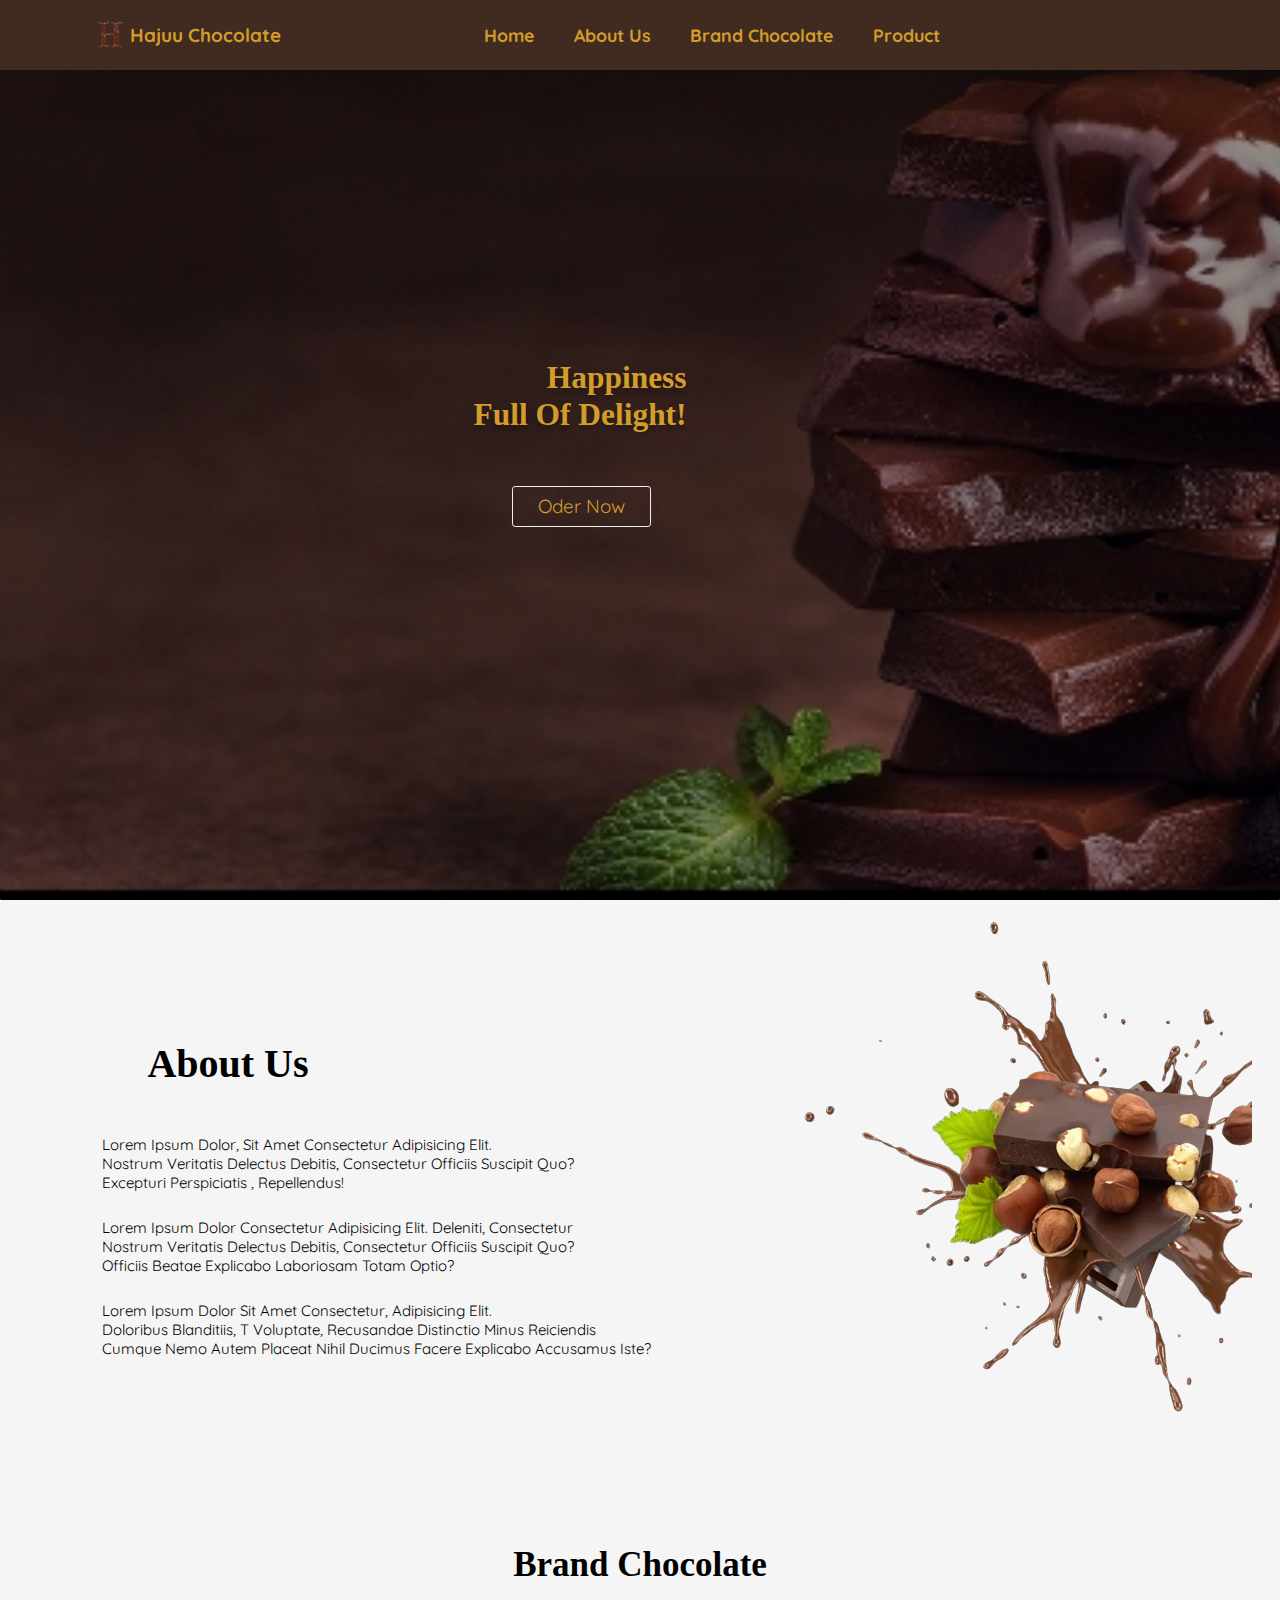
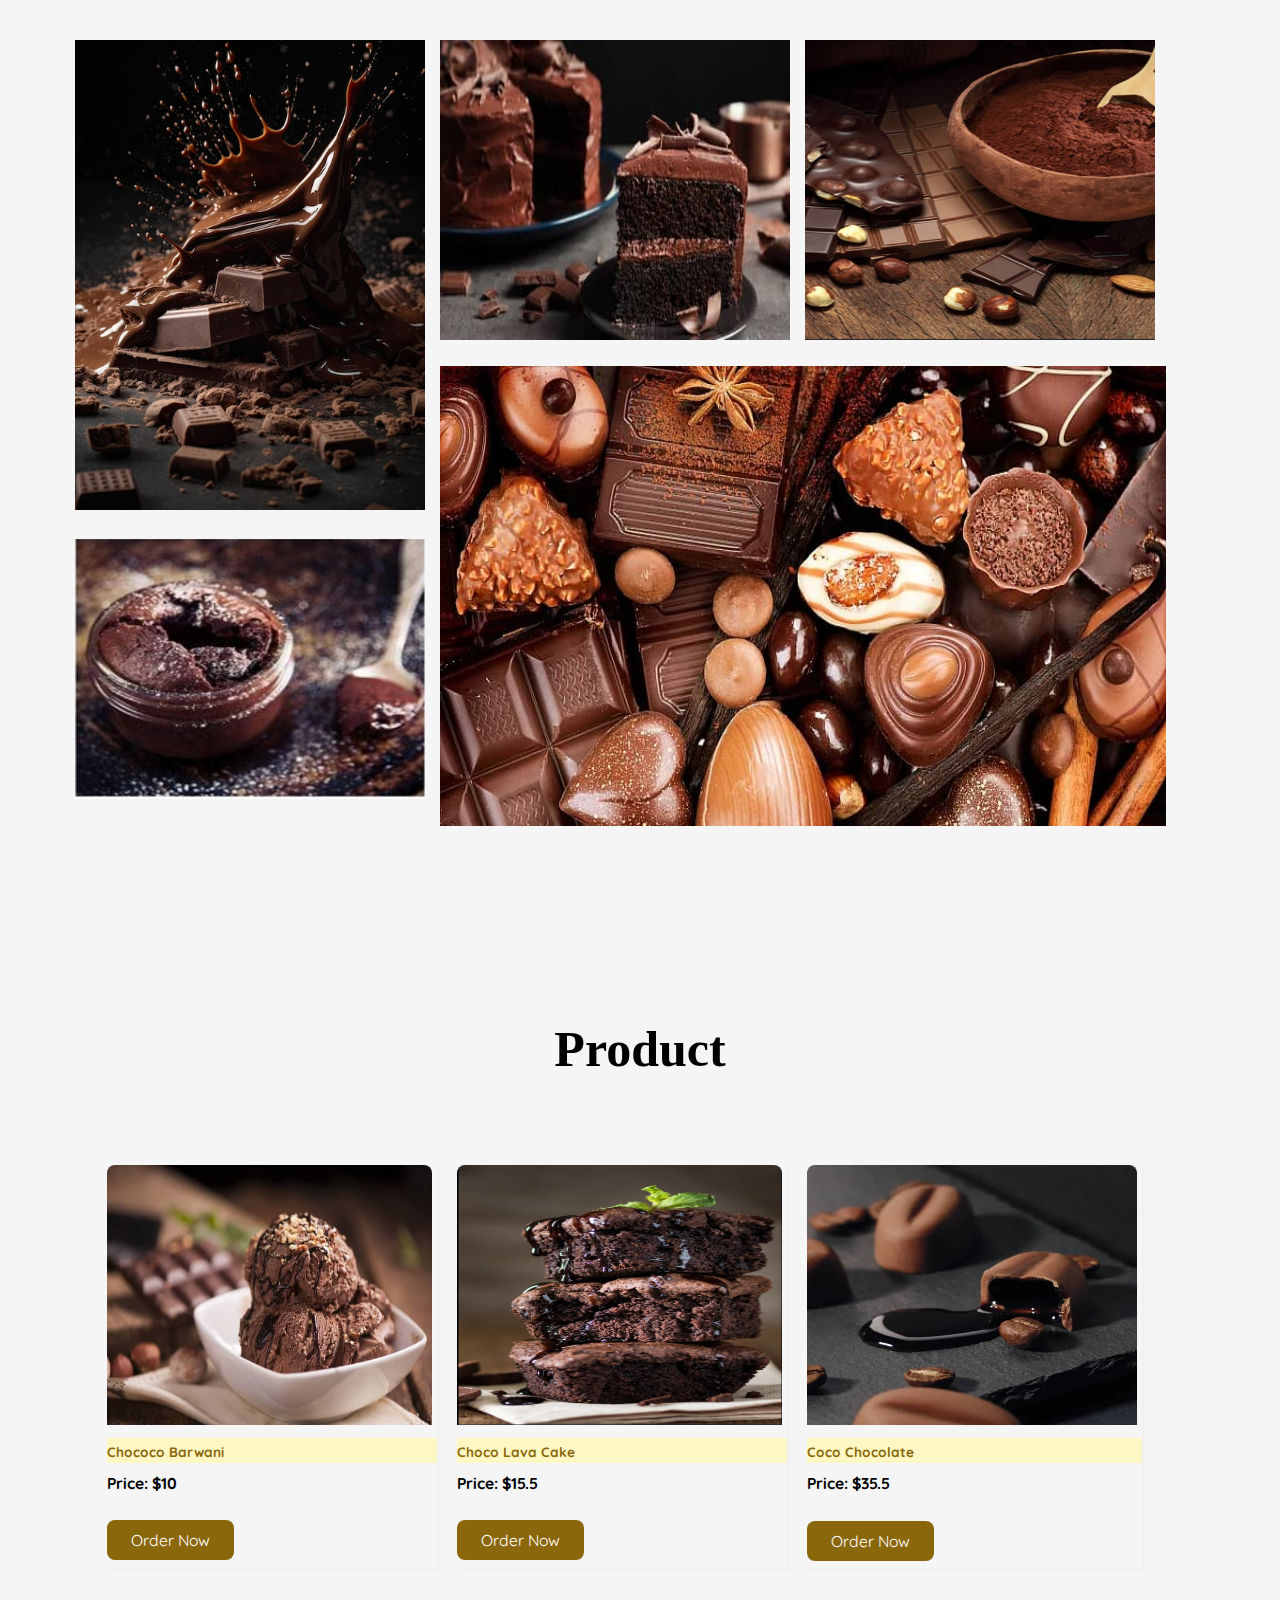
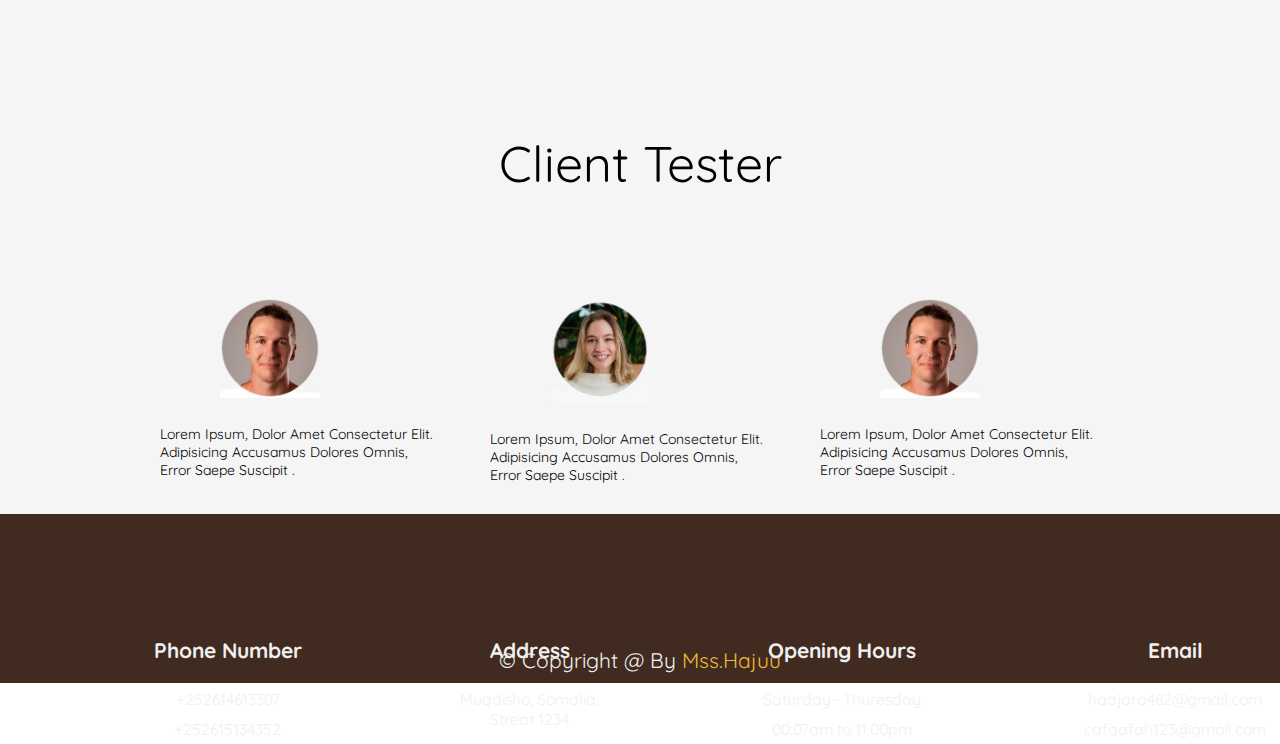
<file: index.html>
<!DOCTYPE html>
<html lang="en">
<head>
  <meta charset="UTF-8">
  <meta name="viewport" content="width=device-width, initial-scale=1.0">
  <title>Hajuu Chocolate</title>
  <link rel="shortcut icon" type="image" href="./image/H_logo.png">
  <link rel="stylesheet" href="style.css">
  <link rel="stylesheet" href="https://cdnjs.cloudflare.com/ajax/libs/font-awesome/6.4.0/css/all.min.css" integrity="sha512-iecdLmaskl7CVkqkXNQ/ZH/XLlvWZOJyj7Yy7tcenmpD1ypASozpmT/E0iPtmFIB46ZmdtAc9eNBvH0H/ZpiBw==" crossorigin="anonymous" referrerpolicy="no-referrer" />
</head>

<body>

 <!--header section start-->
  <header class="header">

   <div class="logoConten">

     <a href="#" class="logo"><img src="image/H_logo.png" width="40px"></a>
    
     <h1 class="logoName">Hajuu Chocolate</h1>

    </div>
    <nav class="navbar">
    <ul>

      <li><a href="index.html">Home</a></li>
      <li><a href="AboutUs.html">About Us</a></li>
      <li><a href="BrandChoco.html">Brand Chocolate</a> </li>
      <li><a href="Product.html">Product</a></li>

    </ul>
  
    </nav>
    <div class="icon">

      <i class="fas fa-search" id="search"></i>
      <i class="fa-solid fa-heart" id="heart"></i>
      <i class="fas fa-bars" id="menu-bar"></i>

    </div>

    <div class="search">
      <input type="search" placeholder="search...">
    </div>

  </header> 
  <!--header section end-->


  <!--home section start-->

  <section class="Home" id="Home">

    <div class="home-content">
      
      <h2>Happiness <br> Full Of Delight!</h2>

      <div class="home-btn">
        <a href="#"><button>Oder Now</button></a>
      </div>

    </div>

  </section>

  <!--home section end-->


  <!--about.. section start-->
   <section class="About us" id="About us">
    <div class="contener">
      <div class="about-text">
        <h3>About Us</h3>
        <br> 
        <p>Lorem ipsum dolor, sit amet consectetur adipisicing elit.  <br>
        nostrum veritatis delectus debitis, consectetur officiis suscipit quo?   <br>
        Excepturi perspiciatis ,  repellendus!</p>
  
        <br> <br> 
  
        <P>Lorem ipsum dolor consectetur adipisicing elit.  deleniti, consectetur<br>
        nostrum veritatis delectus debitis, consectetur officiis suscipit quo?   <br>
        officiis beatae explicabo laboriosam totam optio?</P>

        <br> <br>

        <p>Lorem ipsum dolor sit amet consectetur, adipisicing elit. <br> 
        Doloribus blanditiis, t voluptate, recusandae distinctio minus reiciendis <br>
        cumque nemo autem placeat nihil ducimus facere explicabo accusamus iste?</p>
  
      
      </div>

      <div class="sawir">
        <img src="image/S-q-2-removebg-preview.png">
      </div>

    </div> 
   </section>
  <!--about.. section end-->



  <!--Brand Chocolate.. section start--> 

  <section class="Brand-chocolate" id="Brand-chocolate">

    <h3>Brand Chocolate</h3>

    <div class="sawiro">

      <div class="sawiro2">
        <img src="image/S-q-3-1.jpg">
      </div>

      <div class="sawiro1">
        <img src="image/S-q-3-2.jpg">
      </div>

      <div class="sawiro1">
        <img src="image/S-q-3-3.jpg">
      </div>

      <div class="sawiro3">
        <img src="image/S-q-3-4.jpg">
      </div>

      <div class="sawiro4">
        <img src="image/S-q-3-5.jpg">
      </div>

    </div>


  </section>
  <!--Brand Chocolate.. section end-->


  <!--best-sellers. section start-->

  <div class="Product">

   <div class="oder">
    <h2>Product</h2>
   </div>
    <div class="pic-pri">
      
      <div class="b-p1">
        <img src="image/S-q-4-price-5.jpg">
        <p><i class="fa-solid fa-star"></i>
        <i class="fa-solid fa-star"></i>
        <i class="fa-solid fa-star"></i>
        <i class="fa-solid fa-star"></i>
        <i class="fa-solid fa-star"></i></p>
        <h4>Chococo Barwani</h4>
        <p id="pa">Price: <a href="#">$10</a></p>
        <button>Order Now</button>
        
      </div>
  
      <div class="b-p2">
        <img src="image/S-q-4-price-1.jpg">
        <p><i class="fa-solid fa-star"></i>
        <i class="fa-solid fa-star"></i>
        <i class="fa-solid fa-star"></i>
        <i class="fa-solid fa-star"></i>
        <i class="fa-solid fa-star"></i></p>
        <h4>Choco Lava Cake</h4>
        <p id="pa">Price: <a href="#">$15.5</a></p>
        <button>Order Now</button>
        
      </div>
      
      <div class="b-p3">
        <img src="image/S-q-4-price-4.jpg">
        <p><i class="fa-solid fa-star"></i>
        <i class="fa-solid fa-star"></i>
        <i class="fa-solid fa-star"></i>
        <i class="fa-solid fa-star"></i>
        <i class="fa-solid fa-star"></i></p>
        <h4>Coco Chocolate</h4>
        <p id="pa">Price: <a href="#">$35.5</a></p>
        <button>Order Now</button>
       
      </div>

    </div>

  </div>
  <!--best-sellers.. section end-->
  

  <div class="spn"> 
    <span>client tester</span>
  </div>

  
  <div class="client"> 

   <div class="testers">
     <img src="wiiiil.png">
     <p>Lorem ipsum, dolor  amet consectetur elit.<br> 
      adipisicing Accusamus dolores omnis, <br> 
      error saepe suscipit .</p>

      <i class="fa-solid fa-star"></i>
      <i class="fa-solid fa-star"></i>
      <i class="fa-solid fa-star"></i>
      <i class="fa-solid fa-star"></i>

    </div>

   <div class="testers">
     <img src="gawar.png">
     <p>Lorem ipsum, dolor  amet consectetur elit.<br> 
      adipisicing Accusamus dolores omnis, <br> 
      error saepe suscipit .</p>
    
      <i class="fa-solid fa-star"></i>
      <i class="fa-solid fa-star"></i>
      <i class="fa-solid fa-star"></i>
      <i class="fa-solid fa-star"></i>

    </div>

   <div class="testers">
     <img src="wiiiil.png">
     <p>Lorem ipsum, dolor  amet consectetur elit.<br> 
      adipisicing Accusamus dolores omnis, <br> 
      error saepe suscipit .</p>
    
      <i class="fa-solid fa-star"></i>
      <i class="fa-solid fa-star"></i>
      <i class="fa-solid fa-star"></i>
      <i class="fa-solid fa-star"></i>

    </div>

  </div>

  <!--contact section start-->

  <section class="Contact" id="Contact">

    <div class="ft">

      <div class="box-container container">
      
        <div class="box">
          <i class="fas fa-phone"></i>
          <h3>Phone Number</h3>
          <p>+252614613307</p>
          <p>+252615134352</p>
       </div>
       
       <div class="box">
          <i class="fas fa-map-marker-alt"></i>
          <h3> Address</h3>
          <p>Muqdisho, Somalia, <br> Streat 1234 </p>
       </div>
  
       <div class="box">
          <i class="fas fa-clock"></i>
          <h3>Opening Hours</h3>
          <p>Saturday--Thuresday</p>
          <p>00:07am to 11:00pm</p>
       </div>
  
       <div class="box">
          <i class="fas fa-envelope"></i>
          <h3>Email </h3>
          <p>haajara482@gmail.com</p>
          <p>cafaafah123@gmail.com</p>
       </div>
  
      </div>

      <div class="social">

       <i class="fa-brands fa-instagram"></i>
       <i class="fa-brands fa-facebook"></i>
       <i class="fa-brands fa-youtube"></i>
       <i class="fa-brands fa-twitter"></i>
      
      </div>
      
  
    </div>

    <div class="credit"> &copy; copyright @ by <span>Mss.Hajuu</span> </div>
  </section>

  <!--ontact section end-->



  <!--custom js file-->
 <script src="index.js"></script>

</body>
</html>
</file>
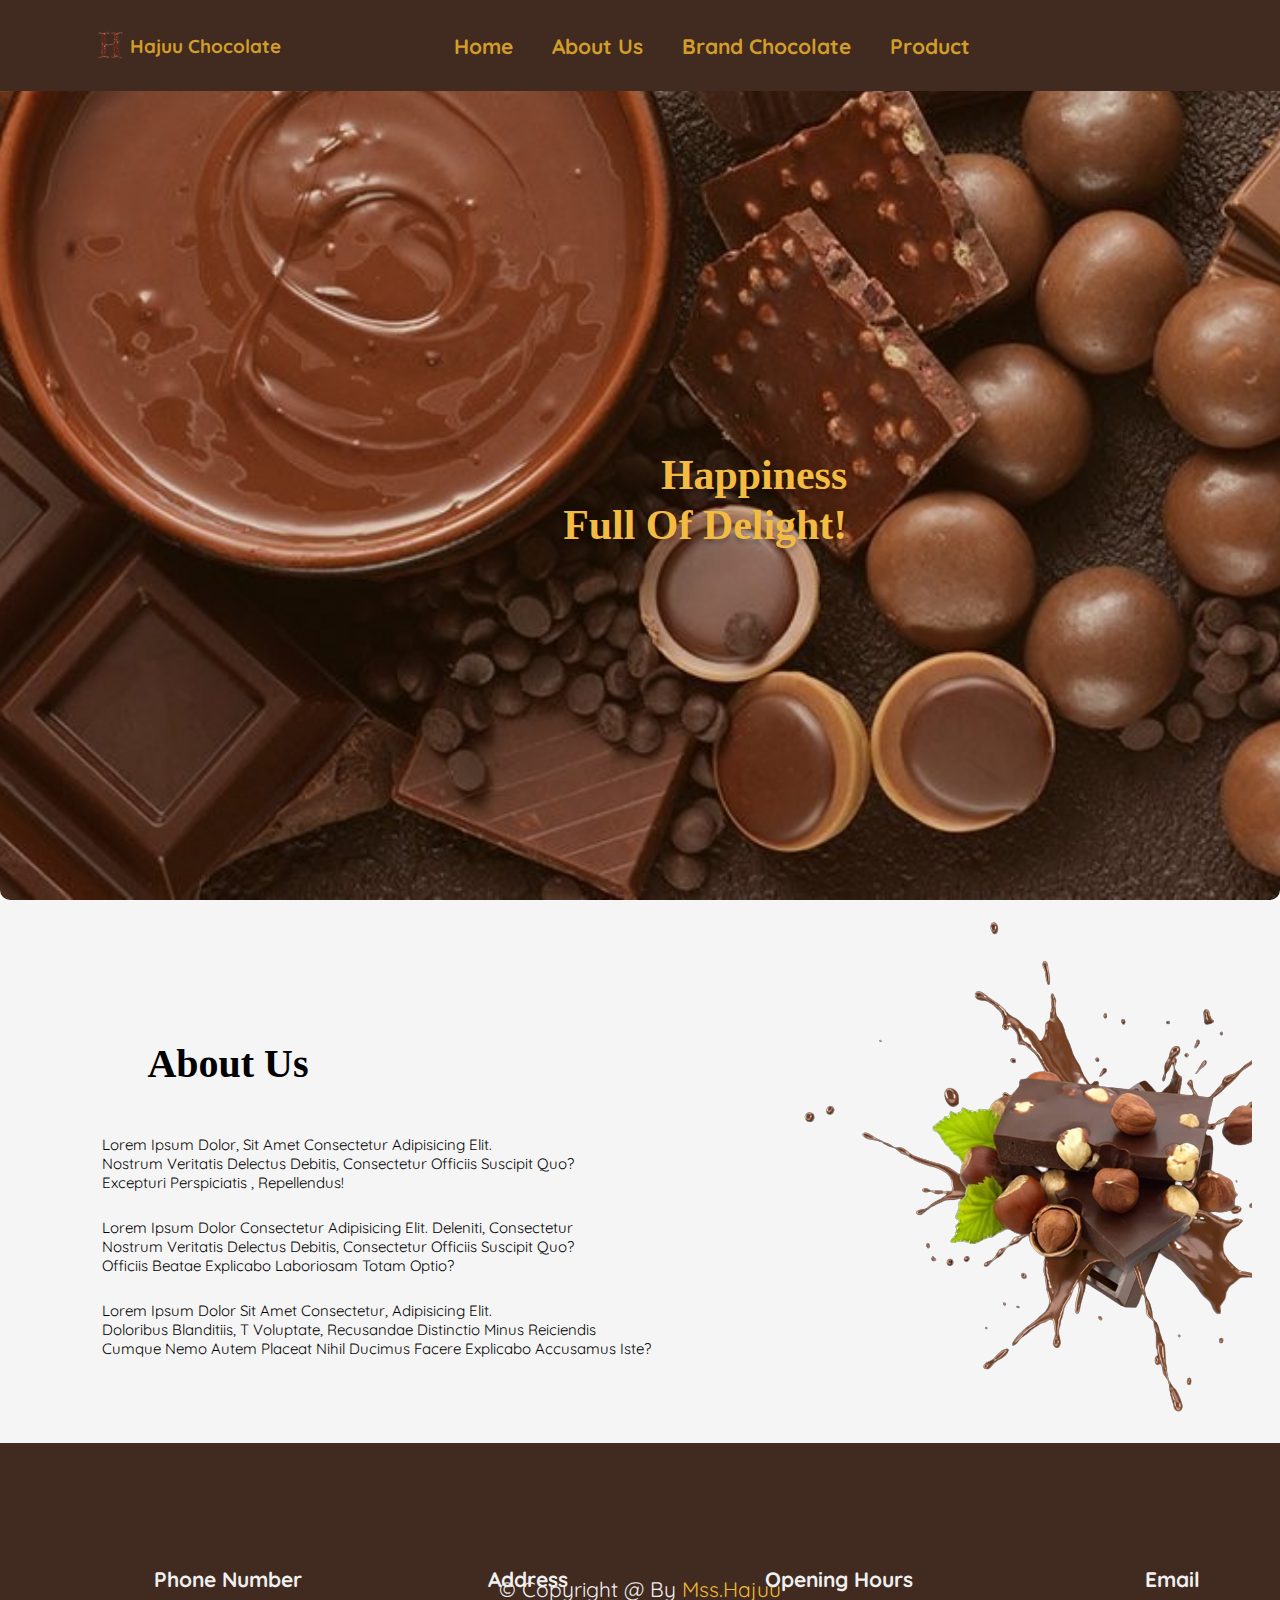
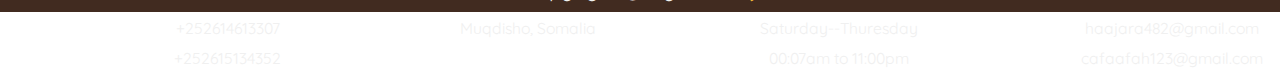
<file: AboutUs.html>
<!DOCTYPE html>
<html lang="en">
<head>
  <meta charset="UTF-8">
  <meta name="viewport" content="width=device-width, initial-scale=1.0">
  <title>About Us</title>
  <link rel="shortcut icon" type="image" href="./image/H_logo.png">
  <link rel="stylesheet" href="About.css">
  <link rel="stylesheet" href="https://cdnjs.cloudflare.com/ajax/libs/font-awesome/6.4.0/css/all.min.css" integrity="sha512-iecdLmaskl7CVkqkXNQ/ZH/XLlvWZOJyj7Yy7tcenmpD1ypASozpmT/E0iPtmFIB46ZmdtAc9eNBvH0H/ZpiBw==" crossorigin="anonymous" referrerpolicy="no-referrer" />
</head>

<body>
  
  <!--header section start-->
  <header class="header">

    <div class="logoConten">
 
      <a href="#" class="logo"><img src="image/H_logo.png" width="40px"></a>
     
      <h1 class="logoName">Hajuu Chocolate</h1>
 
     </div>
     <nav class="navbar">
      <ul>

       <li><a href="index.html">Home</a></li>
       <li><a href="AboutUs.html">About Us</a></li>
       <li><a href="BrandChoco.html">Brand Chocolate</a> </li>
       <li><a href="Product.html">Product</a></li>
 
      </ul>
   
     </nav>
     <div class="icon">
 
       <i class="fas fa-search" id="search"></i>
       <i class="fa-regular fa-heart" id="heart"></i>
       <i class="fas fa-bars" id="menu-bar"></i>
 
     </div>
 
     <div class="search">
       <input type="search" placeholder="search...">
     </div>
 
   </header> 
   <!--header section end-->
 

    <!--home section start-->

  <section class="Home" id="Home">

    <div class="home-content">
      
      <h2>Happiness <br> Full Of Delight!</h2>

    </div>

  </section>

  <!--home section end-->

  
  <!--about.. section start-->
  <div class= "About us" id="About us">
    <div class="contener">

      <div class="about-text">

        <h3>About Us</h3>
        <br> 
        <p>Lorem ipsum dolor, sit amet consectetur adipisicing elit.  <br>
        nostrum veritatis delectus debitis, consectetur officiis suscipit quo?   <br>
        Excepturi perspiciatis ,  repellendus!</p>
  
        <br> <br> 
  
        <P>Lorem ipsum dolor consectetur adipisicing elit.  deleniti, consectetur<br>
        nostrum veritatis delectus debitis, consectetur officiis suscipit quo?   <br>
        officiis beatae explicabo laboriosam totam optio?</P>

        <br> <br>

        <p>Lorem ipsum dolor sit amet consectetur, adipisicing elit. <br> 
        Doloribus blanditiis, t voluptate, recusandae distinctio minus reiciendis <br>
        cumque nemo autem placeat nihil ducimus facere explicabo accusamus iste?</p>
  
      
      </div>

      <div class="sawir">
        <img src="image/S-q-2-removebg-preview.png">
      </div>

    </div> 
  </div>
  <!--about.. section end-->

    <!--contact section start-->

    <section class="Contact" id="Contact">

      <div class="ft">
  
        <div class="box-container container">
        
          <div class="box">
            <i class="fas fa-phone"></i>
            <h3>Phone Number</h3>
            <p>+252614613307</p>
            <p>+252615134352</p>
         </div>
         
         <div class="box">
            <i class="fas fa-map-marker-alt"></i>
            <h3> Address</h3>
            <p>Muqdisho, Somalia </p>
         </div>
    
         <div class="box">
            <i class="fas fa-clock"></i>
            <h3>Opening Hours</h3>
            <p>Saturday--Thuresday</p>
            <p>00:07am to 11:00pm</p>
         </div>
    
         <div class="box">
            <i class="fas fa-envelope"></i>
            <h3>Email </h3>
            <p>haajara482@gmail.com</p>
            <p>cafaafah123@gmail.com</p>
         </div>
    
        </div>

        <div class="social">

          <i class="fa-brands fa-instagram"></i>
          <i class="fa-brands fa-facebook"></i>
          <i class="fa-brands fa-youtube"></i>
          <i class="fa-brands fa-twitter"></i>
   
         </div>
         
     
    
      </div>
  
      <div class="credit"> &copy; copyright @ by <span>Mss.Hajuu</span> </div>
      
    </section>
  
    <!--ontact section end-->

    <script src="index.js"></script>
  

</body>
</html>
</file>
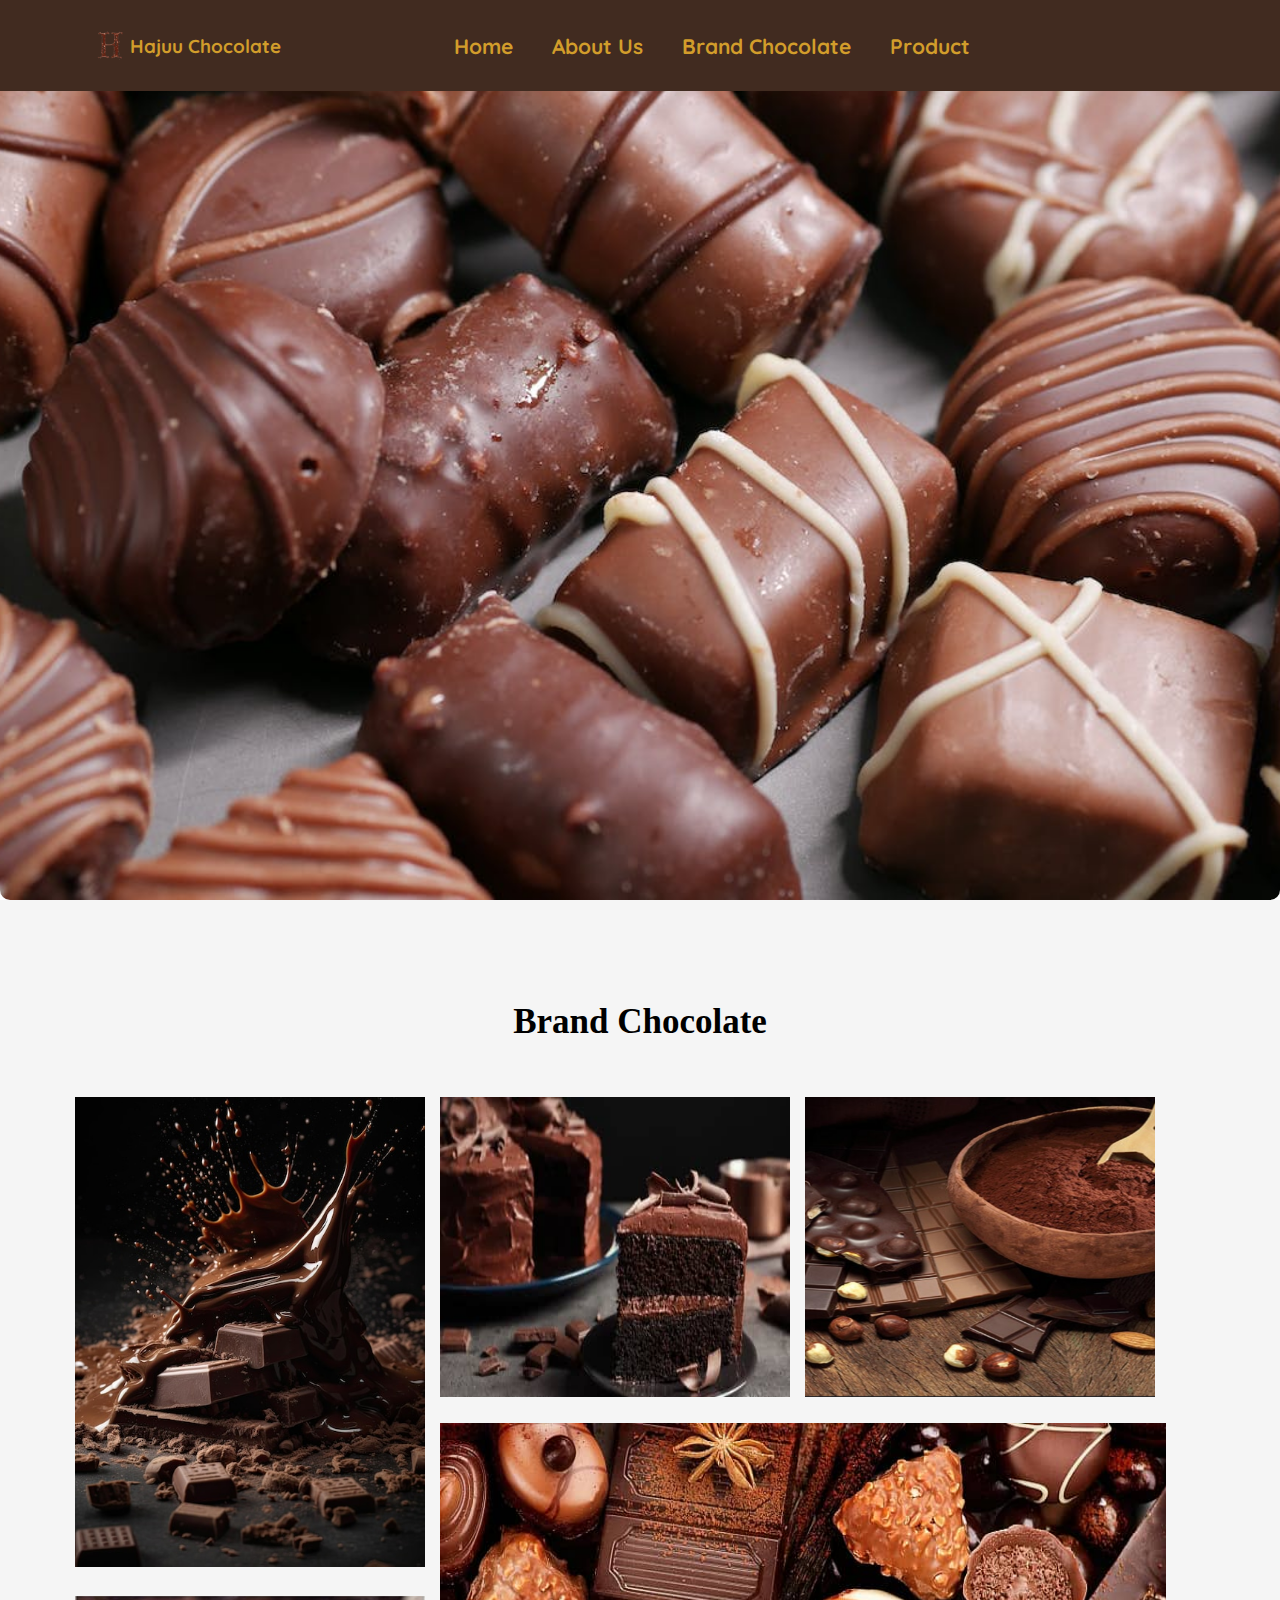
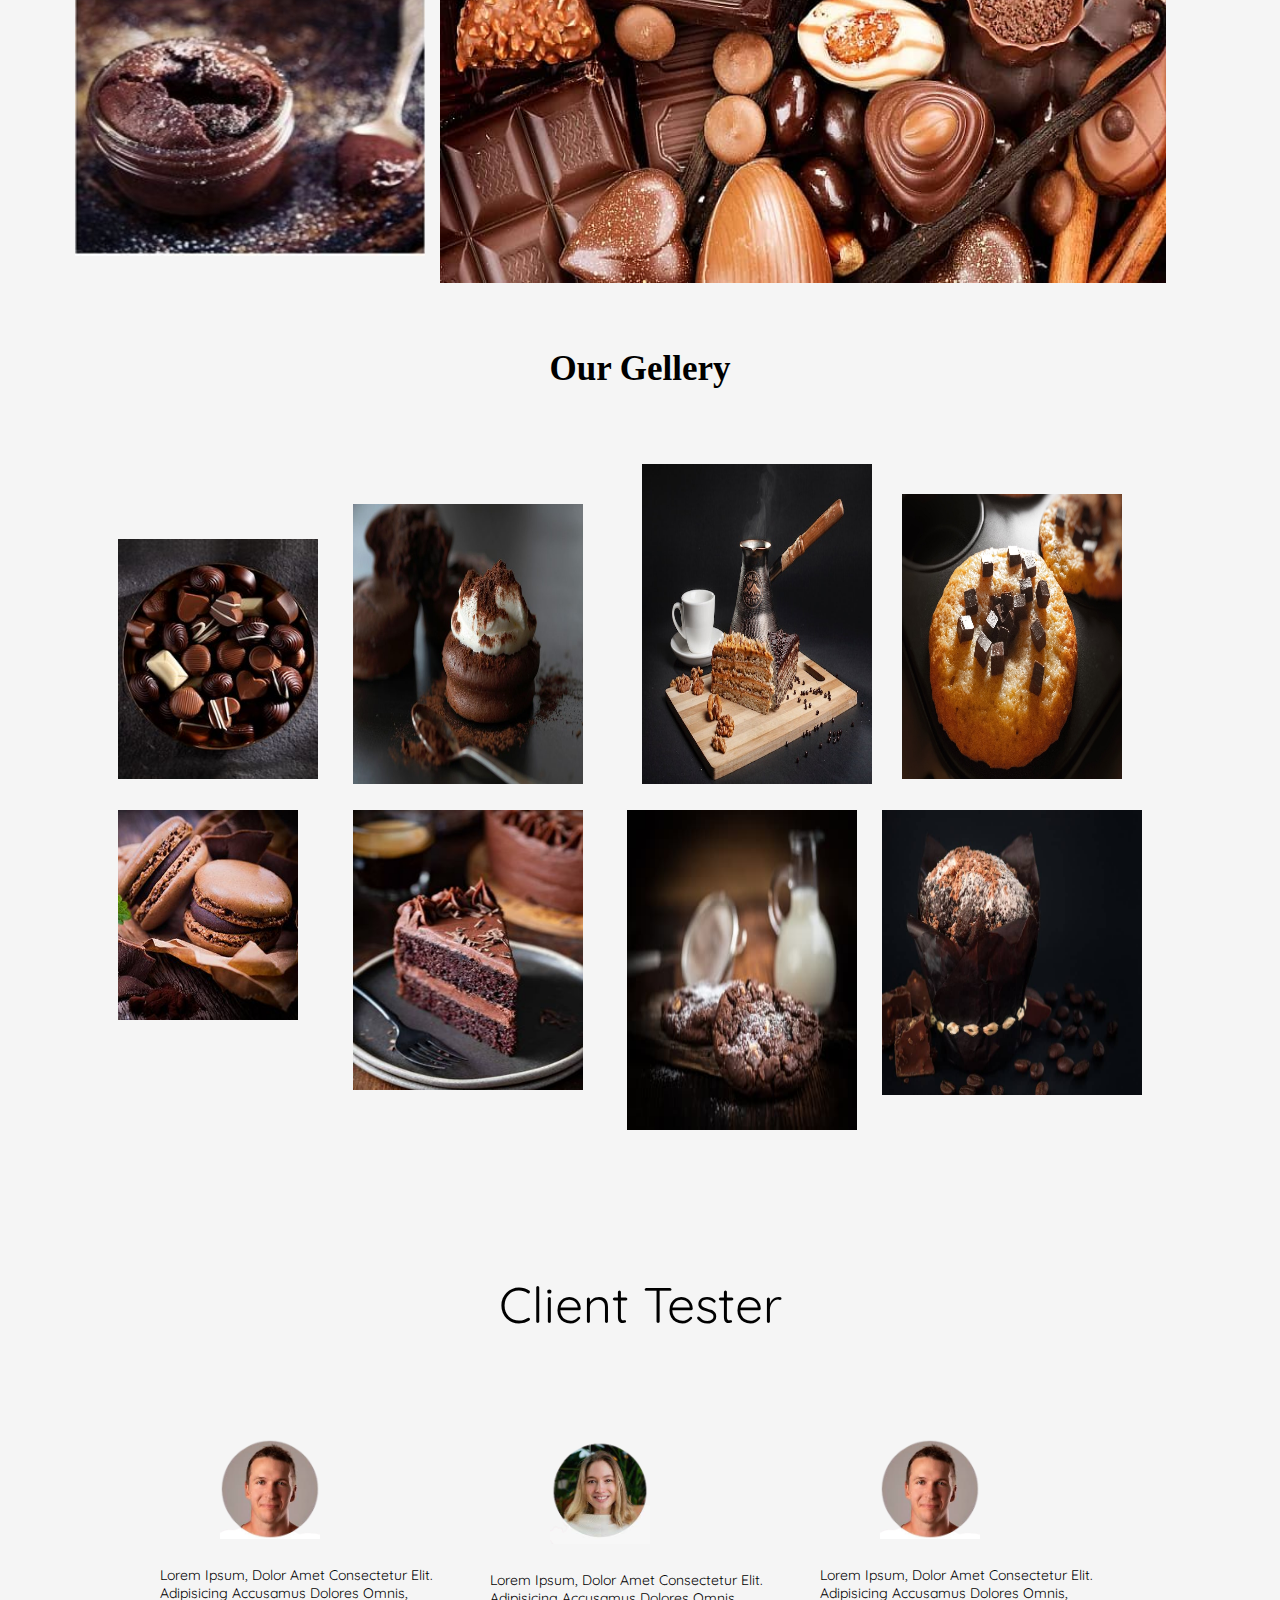
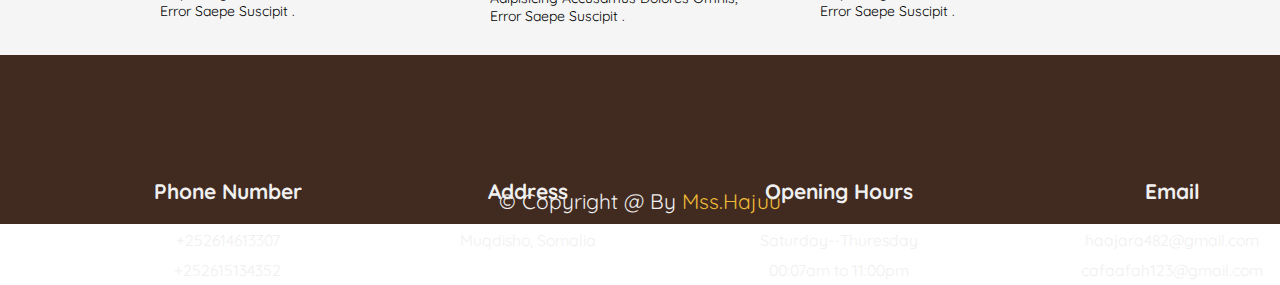
<file: BrandChoco.html>
<!DOCTYPE html>
<html lang="en">
<head>
  <meta charset="UTF-8">
  <meta name="viewport" content="width=device-width, initial-scale=1.0">
  <title>Brand Chocolate</title>
  <link rel="shortcut icon" type="image" href="./image/H_logo.png">
  <link rel="stylesheet" href="BrandChoco.css">
  <link rel="stylesheet" href="https://cdnjs.cloudflare.com/ajax/libs/font-awesome/6.4.0/css/all.min.css" integrity="sha512-iecdLmaskl7CVkqkXNQ/ZH/XLlvWZOJyj7Yy7tcenmpD1ypASozpmT/E0iPtmFIB46ZmdtAc9eNBvH0H/ZpiBw==" crossorigin="anonymous" referrerpolicy="no-referrer" />
</head>

 <body>
  
   <!--header section start-->

   <header class="header">

    <div class="logoConten">
 
      <a href="#" class="logo"><img src="image/H_logo.png" width="40px"></a>
     
      <h1 class="logoName">Hajuu Chocolate</h1>
 
     </div>
     <nav class="navbar">
      <ul>

       <li><a href="index.html">Home</a></li>
       <li><a href="AboutUs.html">About Us</a></li>
       <li><a href="BrandChoco.html">Brand Chocolate</a> </li>
       <li><a href="Product.html">Product</a></li>
 
      </ul>
   
     </nav>
     <div class="icon">
 
       <i class="fas fa-search" id="search"></i>
       <i class="fa-regular fa-heart" id="heart"></i>
       <i class="fas fa-bars" id="menu-bar"></i>
 
     </div>
 
     <div class="search">
       <input type="search" placeholder="search...">
     </div>
 
   </header> 

   <!--header section end-->

   <!--home section start-->

  <section class="Home" id="Home">


  </section>

  <!--home section end-->



    <!--Brand Chocolate.. section start--> 

    <section class="Brand-chocolate" id="Brand-chocolate">

    <h3>Brand Chocolate</h3>

    <div class="sawiro">

      <div class="sawiro2">
        <img src="image/S-q-3-1.jpg">
      </div>

      <div class="sawiro1">
        <img src="image/S-q-3-2.jpg">
      </div>

      <div class="sawiro1">
        <img src="image/S-q-3-3.jpg">
      </div>

      <div class="sawiro3">
        <img src="image/S-q-3-4.jpg">
      </div>

      <div class="sawiro4">
        <img src="image/S-q-3-5.jpg">
      </div>

    </div>


    </section>

    <!--Brand Chocolate.. section end-->


      <!--Our Gellery.. section start--> 

      <section class="Our-Gellery" id="Our Gellery">

        <h3>Our Gellery</h3>
    
        <div class="sawiroo">
    
          <div class="sawiroo1">
            <img src="image/S-q-4-price-6.jpg">
          </div>
    
          <div class="sawiroo2">
            <img src="image/S-q-7-1.jpg">
          </div>
    
          <div class="sawiroo3">
            <img src="image/S-q-7-2.jpg">
          </div>
    
          <div class="sawiroo4">
            <img src="image/S-q-7-3.jpg">
          </div>
    
          <div class="sawiroo5">
            <img src="image/S-q-7-4.jpg">
          </div>

          <div class="sawiroo6">
            <img src="image/cake1.jpg">
          </div>
    
          <div class="sawiroo7">
            <img src="image/S-q-7-5.jpg">
          </div>
    
          <div class="sawiroo8">
            <img src="image/S-q-7-6.jpg">
          </div>
    
        </div>
    
    
        </section>
    
        <!--Our Gellery.. section end-->
    

    <div class="spn"> 
      <span>client tester</span>
    </div>
  
    
    <div class="client"> 
  
     <div class="testers">
       <img src="wiiiil.png">
       <p>Lorem ipsum, dolor  amet consectetur elit.<br> 
        adipisicing Accusamus dolores omnis, <br> 
        error saepe suscipit .</p>
  
        <i class="fa-solid fa-star"></i>
        <i class="fa-solid fa-star"></i>
        <i class="fa-solid fa-star"></i>
        <i class="fa-solid fa-star"></i>
  
      </div>
  
     <div class="testers">
       <img src="gawar.png">
       <p>Lorem ipsum, dolor  amet consectetur elit.<br> 
        adipisicing Accusamus dolores omnis, <br> 
        error saepe suscipit .</p>
      
        <i class="fa-solid fa-star"></i>
        <i class="fa-solid fa-star"></i>
        <i class="fa-solid fa-star"></i>
        <i class="fa-solid fa-star"></i>
  
      </div>
  
     <div class="testers">
       <img src="wiiiil.png">
       <p>Lorem ipsum, dolor  amet consectetur elit.<br> 
        adipisicing Accusamus dolores omnis, <br> 
        error saepe suscipit .</p>
      
        <i class="fa-solid fa-star"></i>
        <i class="fa-solid fa-star"></i>
        <i class="fa-solid fa-star"></i>
        <i class="fa-solid fa-star"></i>
  
      </div>
  
    </div>
    
  <!--contact section start-->

  <section class="Contact" id="Contact">

    <div class="ft">

      <div class="box-container container">
      
        <div class="box">
          <i class="fas fa-phone"></i>
          <h3>Phone Number</h3>
          <p>+252614613307</p>
          <p>+252615134352</p>
       </div>
       
       <div class="box">
          <i class="fas fa-map-marker-alt"></i>
          <h3> Address</h3>
          <p>Muqdisho, Somalia </p>
       </div>
  
       <div class="box">
          <i class="fas fa-clock"></i>
          <h3>Opening Hours</h3>
          <p>Saturday--Thuresday</p>
          <p>00:07am to 11:00pm</p>
       </div>
  
       <div class="box">
          <i class="fas fa-envelope"></i>
          <h3>Email </h3>
          <p>haajara482@gmail.com</p>
          <p>cafaafah123@gmail.com</p>
       </div>
  
      </div>

      <div class="social">

        <i class="fa-brands fa-instagram"></i>
        <i class="fa-brands fa-facebook"></i>
        <i class="fa-brands fa-youtube"></i>
        <i class="fa-brands fa-twitter"></i>
       
       </div>
       
  
    </div>

    <div class="credit"> &copy; copyright @ by <span>Mss.Hajuu</span> </div>
    
  </section>

  <!--ontact section end-->

  <script src="index.js"></script>

 </body>
 </html>
</file>
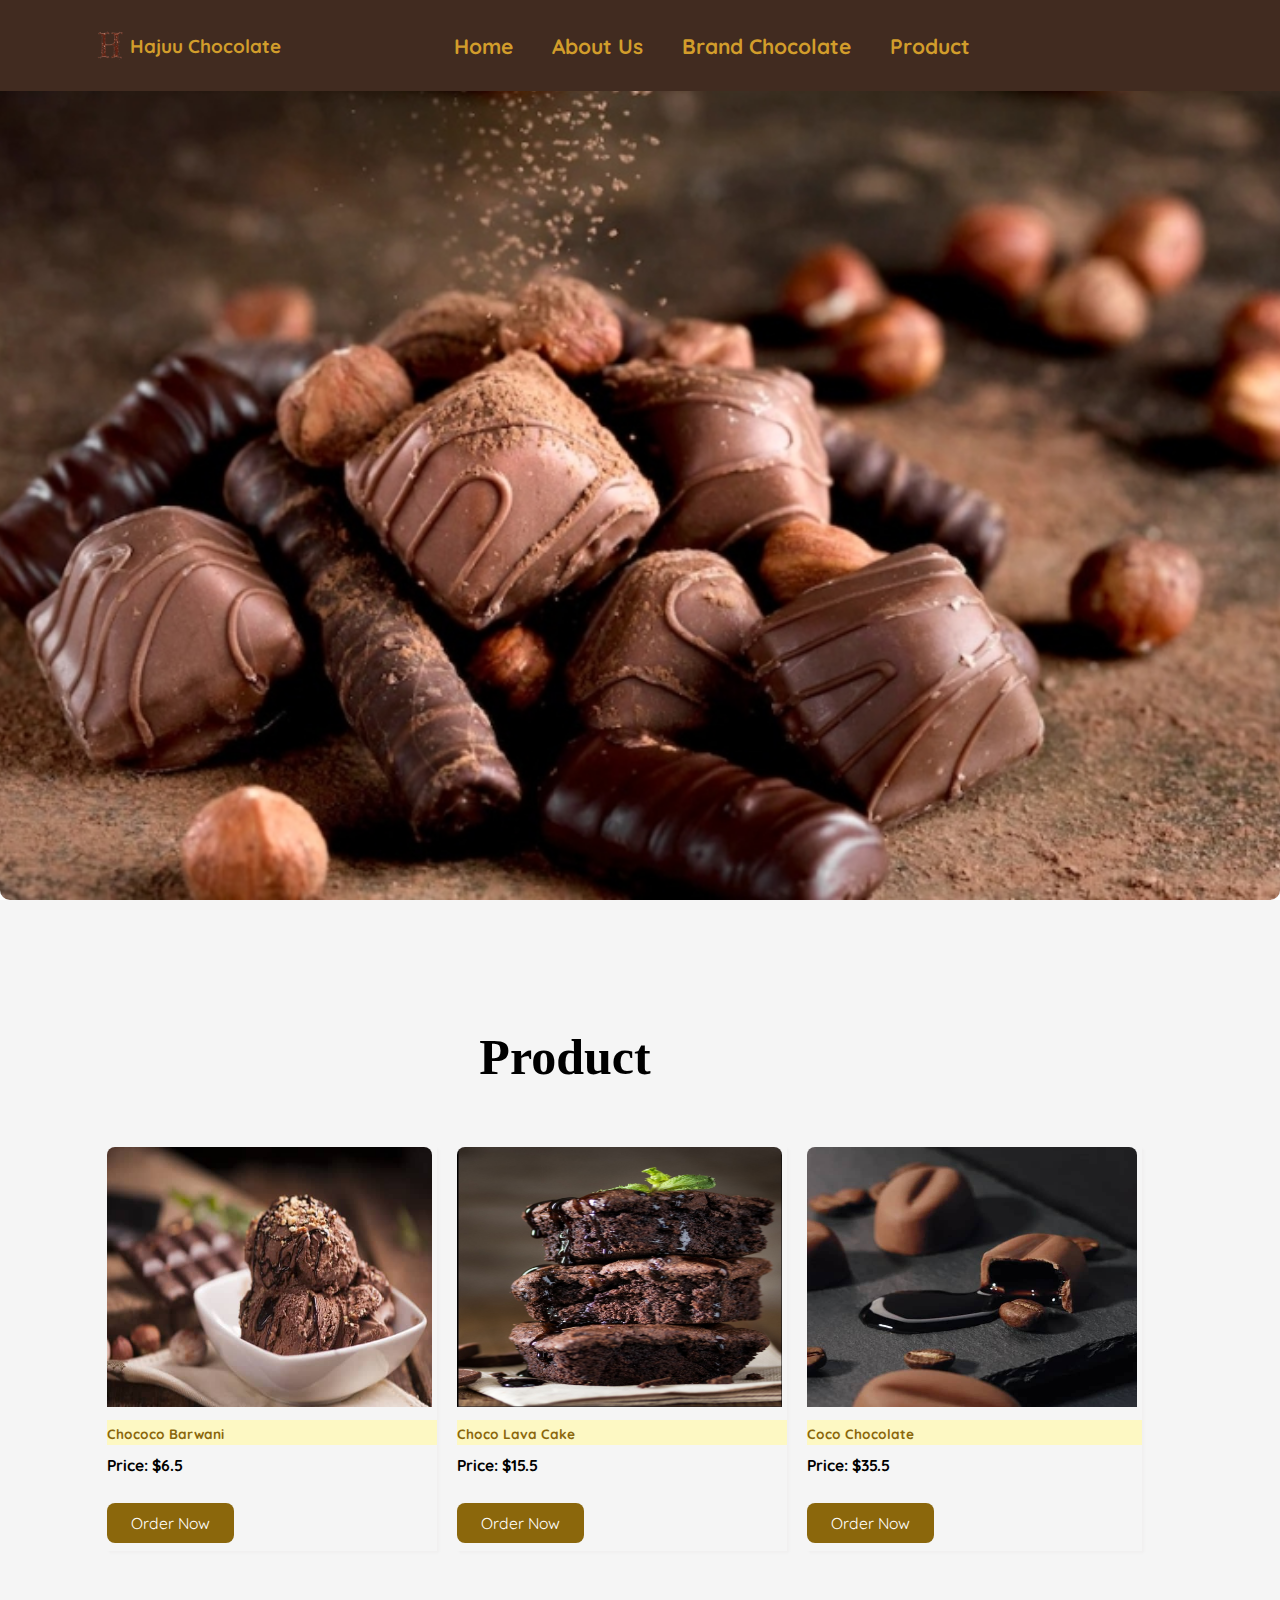
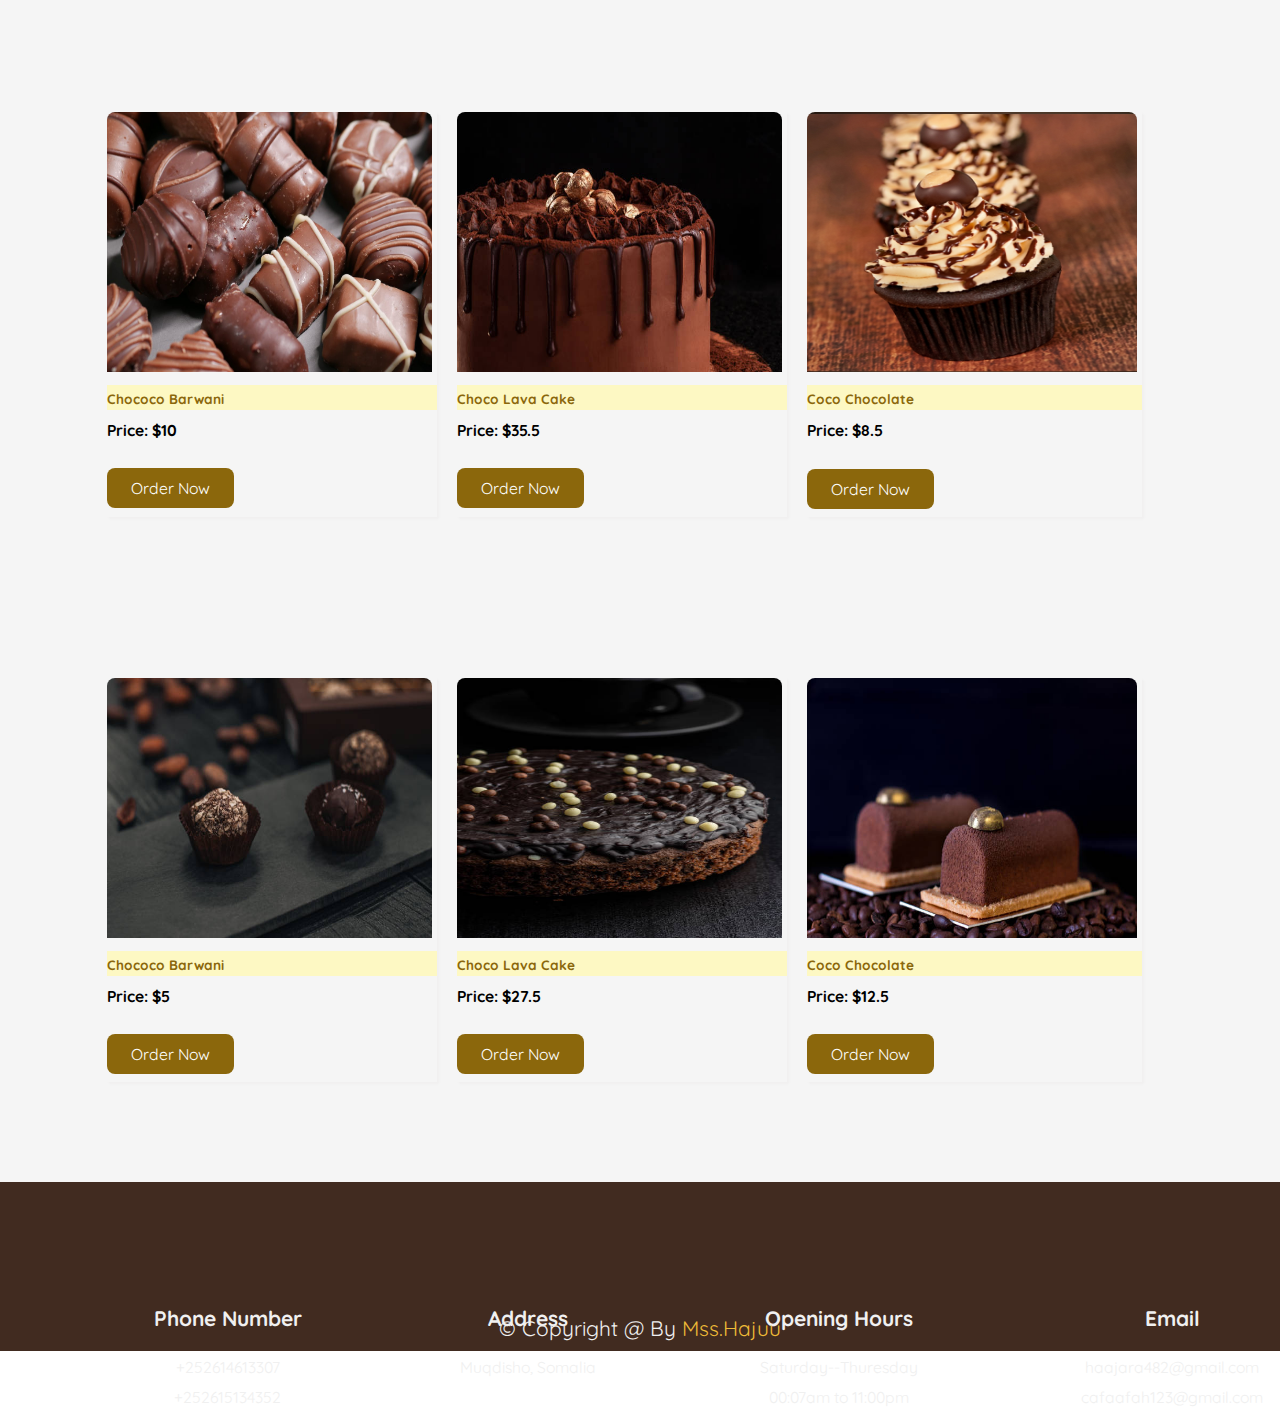
<file: Product.html>
<!DOCTYPE html>
<html lang="en">
<head>
  <meta charset="UTF-8">
  <meta name="viewport" content="width=device-width, initial-scale=1.0">
  <title>Product</title>
  <link rel="shortcut icon" type="image" href="./image/H_logo.png">
  <link rel="stylesheet" href="Product.css">
  <link rel="stylesheet" href="https://cdnjs.cloudflare.com/ajax/libs/font-awesome/6.4.0/css/all.min.css" integrity="sha512-iecdLmaskl7CVkqkXNQ/ZH/XLlvWZOJyj7Yy7tcenmpD1ypASozpmT/E0iPtmFIB46ZmdtAc9eNBvH0H/ZpiBw==" crossorigin="anonymous" referrerpolicy="no-referrer" />
</head>

 <body>
  
   <!--header section start-->

   <header class="header">

    <div class="logoConten">
 
      <a href="#" class="logo"><img src="image/H_logo.png" width="40px"></a>
     
      <h1 class="logoName">Hajuu Chocolate</h1>
 
     </div>
     <nav class="navbar">
      <ul>

       <li><a href="index.html">Home</a></li>
       <li><a href="AboutUs.html">About Us</a></li>
       <li><a href="BrandChoco.html">Brand Chocolate</a> </li>
       <li><a href="Product.html">Product</a></li>
 
      </ul>
   
     </nav>
     <div class="icon">
 
       <i class="fas fa-search" id="search"></i>
       <i class="fa-regular fa-heart" id="heart"></i>
       <i class="fas fa-bars" id="menu-bar"></i>
 
     </div>
 
     <div class="search">
       <input type="search" placeholder="search...">
     </div>
 
   </header> 
   
   <!--header section end-->


     <!--home section start-->

  <section class="Home" id="Home"></section>

  <!--home section end-->

 
  <!--best-sellers. section start-->

  <div class="Product">

    <div class="oder">
     <h2>Product</h2>
    </div>
    <div class="pic-pri">
       
       <div class="b-p1">
         <img src="image/S-q-4-price-5.jpg">
         <p><i class="fa-solid fa-star"></i>
         <i class="fa-solid fa-star"></i>
         <i class="fa-solid fa-star"></i>
         <i class="fa-solid fa-star"></i>
         <i class="fa-solid fa-star"></i></p>
         <h4>Chococo Barwani</h4>
         <p id="pa">Price: <a href="#">$6.5</a></p>
         <button>Order Now</button>
         
       </div>
   
       <div class="b-p2">
         <img src="image/S-q-4-price-1.jpg">
         <p><i class="fa-solid fa-star"></i>
         <i class="fa-solid fa-star"></i>
         <i class="fa-solid fa-star"></i>
         <i class="fa-solid fa-star"></i>
         <i class="fa-solid fa-star"></i></p>
         <h4>Choco Lava Cake</h4>
         <p id="pa">Price: <a href="#">$15.5</a></p>
         <button>Order Now</button>
         
       </div>
       
       <div class="b-p3">
         <img src="image/S-q-4-price-4.jpg">
         <p><i class="fa-solid fa-star"></i>
         <i class="fa-solid fa-star"></i>
         <i class="fa-solid fa-star"></i>
         <i class="fa-solid fa-star"></i>
         <i class="fa-solid fa-star"></i></p>
         <h4>Coco Chocolate</h4>
         <p id="pa">Price: <a href="#">$35.5</a></p>
         <button>Order Now</button>
        
       </div>


    </div>

    <div class="pic-pri">

      <div class="b-p1">
        <img src="image/89.jpeg">
        <p><i class="fa-solid fa-star"></i>
        <i class="fa-solid fa-star"></i>
        <i class="fa-solid fa-star"></i>
        <i class="fa-solid fa-star"></i>
        <i class="fa-solid fa-star"></i></p>
        <h4>Chococo Barwani</h4>
        <p id="pa">Price: <a href="#">$10</a></p>
        <button>Order Now</button>
        
      </div>
  
      <div class="b-p2">
        <img src="image/S-q-4-price-3.jpg">
        <p><i class="fa-solid fa-star"></i>
        <i class="fa-solid fa-star"></i>
        <i class="fa-solid fa-star"></i>
        <i class="fa-solid fa-star"></i>
        <i class="fa-solid fa-star"></i></p>
        <h4>Choco Lava Cake</h4>
        <p id="pa">Price: <a href="#">$35.5</a></p>
        <button>Order Now</button>
        
      </div>
      
      <div class="b-p3">
        <img src="image/79.jpg">
        <p><i class="fa-solid fa-star"></i>
        <i class="fa-solid fa-star"></i>
        <i class="fa-solid fa-star"></i>
        <i class="fa-solid fa-star"></i>
        <i class="fa-solid fa-star"></i></p>
        <h4>Coco Chocolate</h4>
        <p id="pa">Price: <a href="#">$8.5</a></p>
        <button>Order Now</button>
       
      </div>
 
    </div>

    <div class="pic-pri">

      <div class="b-p1">
        <img src="image/35.jpg">
        <p><i class="fa-solid fa-star"></i>
        <i class="fa-solid fa-star"></i>
        <i class="fa-solid fa-star"></i>
        <i class="fa-solid fa-star"></i>
        <i class="fa-solid fa-star"></i></p>
        <h4>Chococo Barwani</h4>
        <p id="pa">Price: <a href="#">$5</a></p>
        <button>Order Now</button>
        
      </div>
  
      <div class="b-p2">
        <img src="image/31.jpg">
        <p><i class="fa-solid fa-star"></i>
        <i class="fa-solid fa-star"></i>
        <i class="fa-solid fa-star"></i>
        <i class="fa-solid fa-star"></i>
        <i class="fa-solid fa-star"></i></p>
        <h4>Choco Lava Cake</h4>
        <p id="pa">Price: <a href="#">$27.5</a></p>
        <button>Order Now</button>
        
      </div>
      
      <div class="b-p3">
        <img src="image/34.jpg">
        <p><i class="fa-solid fa-star"></i>
        <i class="fa-solid fa-star"></i>
        <i class="fa-solid fa-star"></i>
        <i class="fa-solid fa-star"></i>
        <i class="fa-solid fa-star"></i></p>
        <h4>Coco Chocolate</h4>
        <p id="pa">Price: <a href="#">$12.5</a></p>
        <button>Order Now</button>
       
      </div>
 
    </div>
 
  </div>

<!--best-sellers.. section end-->
  
  <!--contact section start-->

  <section class="Contact" id="Contact">

    <div class="ft">

      <div class="box-container container">
      
        <div class="box">
          <i class="fas fa-phone"></i>
          <h3>Phone Number</h3>
          <p>+252614613307</p>
          <p>+252615134352</p>
       </div>
       
       <div class="box">
          <i class="fas fa-map-marker-alt"></i>
          <h3> Address</h3>
          <p>Muqdisho, Somalia </p>
       </div>
  
       <div class="box">
          <i class="fas fa-clock"></i>
          <h3>Opening Hours</h3>
          <p>Saturday--Thuresday</p>
          <p>00:07am to 11:00pm</p>
       </div>
  
       <div class="box">
          <i class="fas fa-envelope"></i>
          <h3>Email </h3>
          <p>haajara482@gmail.com</p>
          <p>cafaafah123@gmail.com</p>
       </div>
  
      </div>

      <div class="social">

        <i class="fa-brands fa-instagram"></i>
        <i class="fa-brands fa-facebook"></i>
        <i class="fa-brands fa-youtube"></i>
        <i class="fa-brands fa-twitter"></i>
       
       </div>
       
  
    </div>

    <div class="credit"> &copy; copyright @ by <span>Mss.Hajuu</span> </div>
    
  </section>

  <!--ontact section end-->

  <script src="index.js"></script>

 </body>
 </html>
</file>
<file: style.css>
@import url('https://fonts.googleapis.com/css2?family=Inter:wght@200;300;400&family=Quicksand:wght@300;400;500;600;700&display=swap');


:root{
  --black: #1B1722;
  --white: #F0F0F0;
  --box-shadow: 0px 4px 4px rgba(0,0,0,0.25)
}

*{
  font-family: 'Quicksand', sans-serif;
  margin: 0px;
  padding: 0px;
  box-sizing: border-box;
  outline: none;
  border: none;
  text-decoration: none;
  text-transform: capitalize;
  translate: 2s linear; 
}

html{
  font-size: 65.5%;
  overflow-x: hidden;
  scroll-padding-top: 7rem;
  scroll-behavior: smooth;
}

html::-webkit-scrollbar {
  width: -8rem;
}

html::-webkit-scrollbar-track{
  background: transparent;
}

html::-webkit-scrollbar-thumb{
  background-color: var(--white);
  border-radius: 5rem;
}

.header{
  top: 0;left: 0;right: 0;
  display: flex;
  align-items: center;
  justify-content: space-between;
  position: fixed;
  padding: 1.4rem 7%;
  background-color: #412b20;
  height: 70px;
  z-index: 999;
}

.header .logoConten{
  display: flex;
  align-items: center;
}

.header .logoConten .logo img{
 height: 4rem; 
}

.header .logoConten .logoName{
  color: #D29D2B;
  font-size: 1.8rem;
  font-weight: bolder;
}

ul li{
  display: inline-block;
  padding:18px;

}

.header .navbar a{
  font-size: 1.7rem;
  color: #D29D2B;
  font-weight: bold;
  /* display: block; */
} 

.header .navbar a:hover{
  border-bottom:.1rem solid whitesmoke ;
  padding-bottom: .4rem;
}

.header .icon  i{
  font-size: 1.5rem;
  margin-right: 2.2rem;
  color: #D29D2B;
}

.header .icon i:hover{
  color: #fffefe;
  border-bottom:.1rem solid #fffefe; 
  padding-bottom: .3rem;
}
#heart:hover{
color: #F45050;
}

.header .search {
  display: none;
  background-color: transparent;
  top: 100%;
  right: 0;
  margin: 1.5rem 7%;  
  width: 50%;
  height: 4rem;
  position: absolute;  
}

.header .search input{
  width: 100%;
  height: 100%;
  font-size: 1.5rem;
  background-color: var(--white);
  color: var(--black);
  margin-right: 7%;
  padding: 0.5rem 1rem;
  box-shadow: var(--box-shadow);
  border-radius: 1rem;
}

.header .search.active {
  display: inline-block;
}

#menu-bar{
  display: none;
}

.Home {
  width: 100%;
  min-height: 100vh;
  display: flex;
  align-items: center;
  background: url(image/69.jpg)no-repeat;
  background-size: cover;
  background-position: center;
  border-radius: 1px;
}

.Home .home-content{
  width: 50%;
  float: left;
  text-align: center;
}

.Home .home-content h2{
  font-family: "Monotype Corsiva";
  font-size:3rem;
  margin-bottom: 2rem;
  line-height: 3.5rem;
  color: #D29D2B;
  text-shadow: var(--box-shadow);
  position: absolute;
  left: 37%;
  top: 40%;
  font-size: 3rem;
  font-weight: bolder;
  text-align: end;
}

.Home .home-content .home-btn{
  height: 3rem;
}

.Home .home-content .home-btn button {
  font-size: 1.8rem;
  background-color: transparent;
  color:#D29D2B;
  border-radius: .3rem;
  border: 1px solid var(--white);
  position: absolute;
  left: 40%;
  top: 54%;
  padding: .7rem 2.4rem;
  cursor: pointer;
}

.Home .home-content .home-btn button:hover{
  font-size:2rem ;
}

.contener{
  display: flex;
  background-color:whitesmoke ;
}

.about-text{
 justify-content: center;
  padding-top: 120px;
  padding-left: 8%;
}

.about-text h3{
  padding-top: 20px;
  padding-bottom:35px;
  padding-left: 45px;
  font-family: "Times New Roman (Headings CS)";
  font-size: 40px;
} 
.about-text p{
  font-size: 15px;
}

.sawir img{
  padding-left: 30%;
}

.Brand-chocolate {
  background-color:whitesmoke ;
}

.sawiro {
  gap: 9%;
  display: grid;
  grid-template-columns: 400px 250px 250px ;
  justify-content: center;
} 

.sawiro img {
  width: 350px;
  height: 300px;
  transition-duration: 1s;
}

.sawiro img:hover{
  transform: scale(1.1);
}

.sawiro1 img {
  margin-left: -60%;
}

.sawiro2 img{
  width: 350px;
  height: 470px;
}

.sawiro3 img {
  margin-top: -10%;
  width: 350px;
  height: 260px;
}

.sawiro4 img{
  width: 726px;
  height: 460px;
  margin-left: -60%;
  margin-top: -85%;
}

.Brand-chocolate h3{
  padding-top: 8%;
  padding-bottom:55px;
  text-align: center;
  font-family: "Times New Roman (Headings CS)";
  font-size: 35px;
}

.Product{
  background-color: whitesmoke;
}


.oder h2{
  font-family: "Times New Roman (Headings CS)";
  padding-top: 20%;
  text-align: center;
  font-size: 50px;
}

.pic-pri {
  display: grid;
  grid-template-columns: 330px 330px 335px ;
  gap: 20px;
  padding: 10px 60px;
  margin-left:47px;
  margin-top: 6%;
  transition-duration: 1s;
}

.pic-pri img:hover{
  transform: scale(1.1);
}

.b-p1 img{
  width: 325px;
  height: 270px;
  padding-bottom: 10px;
  border-top-left-radius: 8px;
  border-top-right-radius: 8px;
}

.b-p2 img{
  width: 325px;
  height: 270px;
  padding-bottom: 10px;
  border-top-left-radius: 8px;
  border-top-right-radius: 8px;
}

.b-p3 img{
  width: 330px;
  height: 270px;
  padding-bottom: 10px;
  border-top-left-radius: 8px;
  border-top-right-radius: 8px;
}

.pic-pri .fa-star   i {
  color: black;
  text-decoration: none;
}

.pic-pri .b-p1 h4{
  padding-top: 5px;
  padding-bottom: 20px;
  color: #8b670c;
  height: 0;
  background-color:#fdf8c3 ;
  font-size: 1.3rem;
}
 
.b-p1{ 
  box-shadow: 2px 2px 2px rgb(240, 239, 239);
}

.b-p1 #pa  {
  padding-top: 10px;
  padding-bottom: 8px;
  font-size: 1.5rem;
  font-weight: bold;
  color: black;
}

.b-p1 a  {
  color: black;
}

.pic-pri .b-p2 h4{
  padding-top: 5px;
  padding-bottom: 20px;
  height: 0;
  color: #8b670c;
  background-color:#fdf8c3 ;
  font-size: 1.3rem;
}
 
.b-p2{ 
  box-shadow: 2px 2px 2px rgb(240, 239, 239);
}

.b-p2 #pa {
  padding-top: 10px;
  padding-bottom: 8px;
  font-size: 1.5rem;
  font-weight: bold;
  color: black;
}

.b-p2 a  {
  color: black;
}

.pic-pri .b-p3 h4{
  padding-top: 5px;
  padding-bottom: 20px;
  color: #8b670c;
  background-color:#fdf8c3 ;
  height: 0;
  font-size: 1.3rem;
}
 
.b-p3{ 
  box-shadow: 2px 2px 2px rgb(240, 239, 239);
}

.b-p3 #pa {
  padding-top: 10px;
  padding-bottom: 8px;
  font-size: 1.5rem;
  font-weight: bold;
  color: black;
}

.b-p3 a  {
  color: black;
}

.pic-pri button {
  margin-top: 6%;
  margin-bottom: 8px;
  padding: 10px 24px;
  background-color: #8b670c;
  color: white;
  border-radius: 8px;
  transition: 0.5;
  font-size: 1.5rem;
  cursor: pointer;
}

.pic-pri button:hover {
  background-color: #412b20;
  color: #ca9611;
  font-size:1.7rem ;
}

.spn {
  font-size: 30px;
  text-align: center;
  background-color: whitesmoke;
  font-family: "Times New Roman (Headings CS)";
  font-size: 50px;
  padding-top: 12%;
  padding-bottom: 8%;
}

.client {
  display:grid;
  grid-template-columns: 300px 300px 300px;
  background-color: whitesmoke;
  gap: 30px;
  justify-content: center;
}

.testers img{
  width: 100px;
  margin-left: 20%;
  margin-bottom: 8%;
  
}

.testers img:hover{
  transform: scale(1.5);
}

.testers p {
  font-size: 14px;
  padding-bottom: 30px;
  text-align: justify;
}

.fa-solid {
  color: #8b670c;
  padding-bottom: 25px;
}

.ft{
  background-color:#412b20;
}

.Contact .box-container{
  display: flex;
}

.Contact .box-container .box{
  text-align: center;
  margin-top: 8%;
  margin-left: 12%;
}

.Contact .box-container .box i{
  height: 5rem;
  width: 5rem;
  border-radius: 60%;
  line-height:5rem;
  font-size: 2rem;
  background-color: #8b670c;
  color:var(--white);
}

.Contact .box-container .box h3{
  font-size: 2rem;
  margin:2rem 0;
  color:var(--white);
}

.Contact .box-container .box p{
  font-size: 1.5rem;
  color:var(--white);
  text-transform: none;
  padding: 5px;
}

.credit{
  text-align: center;
  border-top: var(--border);
  padding-top: 2rem;
  padding-bottom: 1rem;
  font-size: 2rem;
  color:var(--white);
  background-color:#412b20;
}

.credit span{
  color:#eeba37;
}

.social {
  display: flex;
  flex-direction: column;
  font-size: 3rem;
  margin-left: 5%;
  margin-top: -13%;
  
  
}

.social i {
  padding: 6px;
}

.social .fa-instagram:hover{
color: rgb(247, 69, 113);
}
.social .fa-facebook:hover{
color: rgb(0,91,175);
}
.social .fa-twitter:hover{
color: rgb(57,159,255);
}
.social .fa-youtube:hover{
color: rgb(255,34,34);
}



/*Responsive*/

@media (max-width:600px) {

  .header{
    display: flex;
    flex-direction: column;
    width: 100%;
    position: static;
  }
  .header .navbar a{
    font-size: 1rem;
  }
  .header .icon  i{
    display: none;
  }
  .Home {
    width: 100%;
  }
  .contener{
    display: flex;
    flex-direction: column;
  }
  .sawir img{
    margin-left: -40%;
  }
  .sawiro{
    display: flex;
    flex-direction: column; 
  }
  .sawiro1 img{
    width: 100%;
    margin-left: 1%;
    margin-bottom: 20px;
  }
  .sawiro2 img{
    width: 100%;
    margin-left: 7px;
    margin-bottom: 20px;
  }
  .sawiro3 img{
    width: 100%;
    margin-top: 2%;
    margin-left: 7px;
    margin-bottom: 20px;
  }
  .sawiro4 img{
    width: 100%;
    margin-top: 2%;
    margin-left: 7px
  }
  .pic-pri{
    display: flex;
    flex-direction: column;
    
  }
  .b-p1 img{
    width: 100%;
    padding-bottom: 20px;
  }
  
  .b-p2 img{
    width: 100%;
    padding-bottom: 20px;
  }
  
  .b-p3 img{
    width: 100%;
    padding-bottom: 20px;
  }
  .client{
    display: grid;
    grid-template-columns: 300px;
  }
  .Contact .box-container{
    width: 100%;
    display: grid;
    grid-template-columns: 200px 200px;
  }
  .social{
    display: block;
    margin-top: 10%;
  }
  .social i{
    padding: 1px;
  }

}
</file>
<file: About.css>
@import url('https://fonts.googleapis.com/css2?family=Inter:wght@200;300;400&family=Quicksand:wght@300;400;500;600;700&display=swap');


:root{
  --black: #1B1722;
  --white: #F0F0F0;
  --box-shadow: 0px 4px 4px rgba(0,0,0,0.25)
}

*{
  font-family: 'Quicksand', sans-serif;
  margin: 0px;
  padding: 0px;
  box-sizing: border-box;
  outline: none;
  border: none;
  text-decoration: none;
  text-transform: capitalize;
  translate: 2s linear; 
}

html{
  font-size: 65.5%;
  overflow-x: hidden;
  scroll-padding-top: 7rem;
  scroll-behavior: smooth;
}

html::-webkit-scrollbar {
  width: -8rem;
}

html::-webkit-scrollbar-track{
  background: transparent;
}

html::-webkit-scrollbar-thumb{
  background-color: var(--white);
  border-radius: 5rem;
}

.header{
  top: 0;left: 0;right: 0;
  display: flex;
  align-items: center;
  justify-content: space-between;
  padding: 1.4rem 7%;
  z-index: 999;
  background-color: #412b20;
  position: fixed;
}

ul li{
  display: inline-block;
  padding:18px;

}

.header .logoConten{
  display: flex;
  align-items: center;
}

.header .logoConten .logo img{
 height: 4rem; 
}

.header .logoConten .logoName{
  color: #D29D2B;
  font-size: 1.8rem;
  font-weight: bolder;
}

.header .navbar a{
  font-size: 2rem;
  color: #D29D2B;
  font-weight: bold;
  display: block;
} 

.header .navbar a:hover{
  border-bottom:.1rem solid whitesmoke ;
  padding-bottom: .4rem;
}

.header .icon  i{
  font-size: 1.5rem;
  margin-right: 2.2rem;
  color: #D29D2B;
  cursor: pointer;
}


.header .icon i:hover{
  color: #fffefe;
  border-bottom:.1rem solid #fffefe; 
  padding-bottom: .3rem;
}


.header .search {
  display: none;
  background-color: transparent;
  top: 100%;
  right: 0;
  margin: 1.5rem 7%;  
  width: 50%;
  height: 5rem;
  position: absolute;  
}

.header .search input{
  width: 100%;
  height: 100%;
  font-size: 1.5rem;
  background-color: var(--white);
  color: var(--black);
  margin-right: 7%;
  padding: 0.5rem 1rem;
  box-shadow: var(--box-shadow);
  border-radius: 1rem;
}

.header .search.active {
  display: inline-block;
}

#menu-bar{
  display: none;
}

.Home {
  width: 100%;
  min-height: 100vh;
  display: flex;
  align-items: center;
  background: url(image/S-q-5-back.jpg)no-repeat;
  background-size: cover;
  background-position: center;
  border-radius: 10px;
}

.Home .home-content{
  width: 50%;
  float: left;
  text-align: center;
}

.Home .home-content h2{
  font-family: "Monotype Corsiva";
  font-size:3.5rem;
  margin-bottom: 2rem;
  line-height: 3.5rem;
  color: #f3bb42;
  text-shadow: var(--box-shadow);
  position: absolute;
  left: 44%;
  top: 50%;
  font-size: 4rem;
  font-weight: bolder;
  text-align: end;
  line-height: 50px;
}

.Home .home-content .home-btn{
  height: 3rem;
}

.Home .home-content .home-btn button {
  font-size: 1.8rem;
  background-color: transparent;
  color:#f3bb42;
  border-radius: .3rem;
  border: 1px solid var(--white);
  position: absolute;
  left: 50%;
  top: 65%;
  padding: .7rem 2.4rem;
  cursor: pointer;
  font-weight: bold;
}

.Home .home-content .home-btn button:hover{
  font-size:2rem ;
}

.contener{
  display: flex;
  background-color:whitesmoke ;
}

.about-text{
justify-content: center;
  padding-top: 120px;
  padding-left: 8%;
}

.about-text h3{
  padding-top: 20px;
  padding-bottom:35px;
  padding-left: 45px;
  font-family: "Times New Roman (Headings CS)";
  font-size: 40px;
} 
.about-text p{
  font-size: 15px;
}

.sawir img{
  padding-left: 30%;
}

.ft{
  background-color:#412b20;
}

.Contact .box-container{
  display: flex;
}
.Contact .box-container .box{
  text-align: center;
  margin-top: 8%;
  margin-left: 12%;
}

.Contact .box-container .box i{
  height: 5rem;
  width: 5rem;
  border-radius: 60%;
  line-height:5rem;
  font-size: 2rem;
  background-color: #8b670c;
  color:var(--white);
}

.Contact .box-container .box h3{
  font-size: 2rem;
  margin:2rem 0;
  color:var(--white);
}

.Contact .box-container .box p{
  font-size: 1.5rem;
  color:var(--white);
  text-transform: none;
  padding: 5px;
}

.credit{
  text-align: center;
  border-top: var(--border);
  padding-top: 2rem;
  padding-bottom: 1rem;
  font-size: 2rem;
  color:var(--white);
  background-color:#412b20;
}

.credit span{
  color:#eeba37;
}

.social {
  display: flex;
  flex-direction: column;
  font-size: 3rem;
  margin-left: 5%;
  margin-top: -13%;
  padding: px;
  
}

.social i {
  padding: 6px;
}

.social .fa-instagram:hover{
color: rgb(247, 69, 113);
}
.social .fa-facebook:hover{
color: rgb(0,91,175);
}
.social .fa-twitter:hover{
color: rgb(57,159,255);
}
.social .fa-youtube:hover{
color: rgb(255,34,34);
}


/*Responsive*/

@media (max-width:600px) {

  .header{
    display: flex;
    flex-direction: column;
    width: 100%;
  }
  .header .navbar a{
    font-size: 1rem;
  }
  .header .icon  i{
    display: none;
  }
  .Home {
    width: 100%;
  }
  .contener{
    display: flex;
    flex-direction: column;
  }
  .sawir img{
    margin-left: -40%;
  }
  .Contact .box-container{
    width: 100%;
    display: grid;
    grid-template-columns: 200px 200px;
  }
  .social{
    display: block;
    margin-top: 10%;
  }
  .social i{
    padding: 1px;
  }
  
}
</file>
<file: BrandChoco.css>
@import url('https://fonts.googleapis.com/css2?family=Inter:wght@200;300;400&family=Quicksand:wght@300;400;500;600;700&display=swap');


:root{
  --black: #1B1722;
  --white: #F0F0F0;
  --box-shadow: 0px 4px 4px rgba(0,0,0,0.25)
}

*{
  font-family: 'Quicksand', sans-serif;
  margin: 0px;
  padding: 0px;
  box-sizing: border-box;
  outline: none;
  border: none;
  text-decoration: none;
  text-transform: capitalize;
  translate: 2s linear; 
}

html{
  font-size: 65.5%;
  overflow-x: hidden;
  scroll-padding-top: 7rem;
  scroll-behavior: smooth;
}

html::-webkit-scrollbar {
  width: -8rem;
}

html::-webkit-scrollbar-track{
  background: transparent;
}

html::-webkit-scrollbar-thumb{
  background-color: var(--white);
  border-radius: 5rem;
}

.header{
  top: 0;left: 0;right: 0;
  display: flex;
  align-items: center;
  justify-content: space-between;
  background-color:#412b20;
  position: fixed;
  padding: 1.4rem 7%;
  z-index: 999;
}

ul li{
  display: inline-block;
  padding:18px;

}

.header .logoConten{
  display: flex;
  align-items: center;
}

.header .logoConten .logo img{
 height: 4rem; 
}

.header .logoConten .logoName{
  color: #D29D2B;
  font-size: 1.8rem;
  font-weight: bolder;
}

.header .navbar a{
  font-size: 2rem;
  color: #D29D2B;
  font-weight: bold;
  display: block;
} 

.header .navbar a:hover{
  border-bottom:.1rem solid whitesmoke ;
  padding-bottom: .4rem;
}

.header .icon  i{
  font-size: 1.5rem;
  margin-right: 2.2rem;
  color: #D29D2B;
  cursor: pointer;
}


.header .icon i:hover{
  color: #fffefe;
  border-bottom:.1rem solid #fffefe; 
  padding-bottom: .3rem;
}


.header .search {
  display: none;
  background-color: transparent;
  top: 100%;
  right: 0;
  margin: 1.5rem 7%;  
  width: 50%;
  height: 5rem;
  position: absolute;  
}

.header .search input{
  width: 100%;
  height: 100%;
  font-size: 1.5rem;
  background-color: var(--white);
  color: var(--black);
  margin-right: 7%;
  padding: 0.5rem 1rem;
  box-shadow: var(--box-shadow);
  border-radius: 1rem;
}

.header .search.active {
  display: inline-block;
}

#menu-bar{
  display: none;
}

.Brand-chocolate {
  background-color:whitesmoke ;
}
.Home {
  width: 100%;
  min-height: 100vh;
  display: flex;
  align-items: center;
  background: url(image/89.jpeg)no-repeat;
  background-size: cover;
  background-position: center;
  border-radius: 10px;
}

.sawiro {
  gap: 9%;
  display: grid;
  grid-template-columns: 400px 250px 250px ;
  justify-content: center;
} 

.sawiro img {
  width: 350px;
  height: 300px;
  transition-duration: 1s;
}

.sawiro img:hover{
  transform: scale(1.1);
}


.sawiro1 img {
  margin-left: -60%;
}

.sawiro2 img{
  width: 350px;
  height: 470px;
}

.sawiro3 img {
  margin-top: -10%;
  width: 350px;
  height: 260px;
}

.sawiro4 img{
  width: 726px;
  height: 460px;
  margin-left: -60%;
  margin-top: -85%;
}

.Brand-chocolate h3{
  padding-top: 8%;
  padding-bottom:55px;
  text-align: center;
  font-family: "Times New Roman (Headings CS)";
  font-size: 35px;
}
.Our-Gellery {
  background-color:whitesmoke ;
}

.sawiroo {
  gap:2%;
  display: grid;
  grid-template-columns: 250px 250px 250px 250px ;
  justify-content: center;
  margin-right: 50px;
} 

.sawiroo img {
  width: 350px;
  height: 300px;
  transition-duration: 1s;
}

.sawiroo img:hover{
  transform: scale(1.1);
}
.sawiroo1 img {
  width: 200px;
  height: 240px;
  margin-left: 40px;
  margin-top: 95px;
  margin-bottom: 10px;
}

.sawiroo2 img{
  width: 230px;
  height: 280px;
  margin-top: 60px;
  margin-bottom: 10px;
}

.sawiroo3 img {
  width: 230px;
  height: 320px;
  margin-top: 20px;
  margin-bottom: 10px;
  margin-left: 15px;
}
.sawiroo4 img {
  width: 220px;
  height: 285px;
  margin-top: 50px;
  margin-bottom: 10px;
}

.sawiroo5 img{
  width: 180px;
  height: 210px;
  margin-left: 40px;
}

.sawiroo6 img {
  width: 230px;
  height: 280px;
}

.sawiroo7 img{
  width: 230px;
  height: 320px;
  margin-right: 20px;
}

.sawiroo8 img {
  width: 260px;
  height: 285px;
  margin-left: -20px;
}



.Our-Gellery h3{
  padding-top: 10%;
  padding-bottom:55px;
  text-align: center;
  font-family: "Times New Roman (Headings CS)";
  font-size: 35px;
}

.spn {
  font-size: 30px;
  text-align: center;
  background-color: whitesmoke;
  font-family: "Times New Roman (Headings CS)";
  font-size: 50px;
  padding-top: 12%;
  padding-bottom: 8%;
}

.client {
  display:grid;
  grid-template-columns: 300px 300px 300px;
  background-color: whitesmoke;
  gap: 30px;
  justify-content: center;
}

.testers img{
  width: 100px;
  margin-left: 20%;
  margin-bottom: 8%;
  
}

.testers img:hover{
  transform: scale(1.5);
}
.testers p {
  font-size: 14px;
  padding-bottom: 30px;
  text-align: justify;
}

.fa-solid {
  color: #8b670c;
  padding-bottom: 25px;
}

.ft{
  background-color:#412b20;
}

.Contact .box-container{
  display: flex;
}
.Contact .box-container .box{
  text-align: center;
  margin-top: 8%;
  margin-left: 12%;
}

.Contact .box-container .box i{
  height: 5rem;
  width: 5rem;
  border-radius: 60%;
  line-height:5rem;
  font-size: 2rem;
  background-color: #8b670c;
  color:var(--white);
}

.Contact .box-container .box h3{
  font-size: 2rem;
  margin:2rem 0;
  color:var(--white);
}

.Contact .box-container .box p{
  font-size: 1.5rem;
  color:var(--white);
  text-transform: none;
  padding: 5px;
}

.credit{
  text-align: center;
  border-top: var(--border);
  padding-top: 2rem;
  padding-bottom: 1rem;
  font-size: 2rem;
  color:var(--white);
  background-color:#412b20;
}

.credit span{
  color:#eeba37;
}

.social {
  display: flex;
  flex-direction: column;
  font-size: 3rem;
  margin-left: 5%;
  margin-top: -13%;
  padding: px;
  
}

.social i {
  padding: 6px;
}

.social .fa-instagram:hover{
color: rgb(247, 69, 113);
}
.social .fa-facebook:hover{
color: rgb(0,91,175);
}
.social .fa-twitter:hover{
color: rgb(57,159,255);
}
.social .fa-youtube:hover{
color: rgb(255,34,34);
}


/*Responsive*/

@media (max-width:600px) {
  

  .header{
    display: flex;
    flex-direction: column;
    width: 100%;
  }
  .header .navbar a{
    font-size: 1rem;
  }
  .header .icon  i{
    display: none;
  }
  .Home {
    width: 100%;
  }
  .contener{
    display: flex;
    flex-direction: column;
  }
  .sawir img{
    margin-left: -40%;
  }
  .sawiro{
    display: flex;
    flex-direction: column; 
  }
  .sawiro1 img{
    width: 100%;
    margin-left: 1%;
    margin-bottom: 20px;
  }
  .sawiro2 img{
    width: 100%;
    margin-left: 7px;
    margin-bottom: 20px;
  }
  .sawiro3 img{
    width: 100%;
    margin-top: 2%;
    margin-left: 7px;
    margin-bottom: 20px;
  }
  .sawiro4 img{
    width: 100%;
    margin-top: 2%;
    margin-left: 7px
  }
  .sawiroo {
    gap: 5rem;
    display: grid;
    grid-template-columns: 200px 200px  ;
  } 
  
  .sawiroo img {
    width:100%
  }
  .sawiroo5 img{
    margin-top:30px;
  }
  .sawiroo7 img{
    margin-left: 20px;
  }
  .sawiroo8 img{
    height: 250px;
    margin-left: 10px;
  }

  .spn {
    margin-top: 15%;
  }
  .client{
    display: grid;
    grid-template-columns: 300px;
  }
  .Contact .box-container{
    width: 100%;
    display: grid;
    grid-template-columns: 200px 200px;
  }
  .social{
    display: block;
    margin-top: 10%;
  }
  .social i{
    padding: 1px;
  }

  
}
</file>
<file: Product.css>
@import url('https://fonts.googleapis.com/css2?family=Inter:wght@200;300;400&family=Quicksand:wght@300;400;500;600;700&display=swap');


:root{
  --black: #1B1722;
  --white: #F0F0F0;
  --box-shadow: 0px 4px 4px rgba(0,0,0,0.25)
}

*{
  font-family: 'Quicksand', sans-serif;
  margin: 0px;
  padding: 0px;
  box-sizing: border-box;
  outline: none;
  border: none;
  text-decoration: none;
  text-transform: capitalize;
  translate: 2s linear; 
}

html{
  font-size: 65.5%;
  overflow-x: hidden;
  scroll-padding-top: 7rem;
  scroll-behavior: smooth;
}

html::-webkit-scrollbar {
  width: -8rem;
}

html::-webkit-scrollbar-track{
  background: transparent;
}

html::-webkit-scrollbar-thumb{
  background-color: var(--white);
  border-radius: 5rem;
}

.header{
  top: 0;left: 0;right: 0;
  display: flex;
  align-items: center;
  justify-content: space-between;
  position: fixed;
  padding: 1.4rem 7%;
  z-index: 999;
  background-color: #412b20;
}

ul li{
  display: inline-block;
  padding:18px;

}

.header .logoConten{
  display: flex;
  align-items: center;
}

.header .logoConten .logo img{
 height: 4rem; 
}

.header .logoConten .logoName{
  color: #D29D2B;
  font-size: 1.8rem;
  font-weight: bolder;
}

.header .navbar a{
  font-size: 2rem;
  color: #D29D2B;
  font-weight: bold;
  display: block;
} 

.header .navbar a:hover{
  border-bottom:.1rem solid whitesmoke ;
  padding-bottom: .4rem;
}

.header .icon  i{
  font-size: 1.5rem;
  margin-right: 2.2rem;
  color: #D29D2B;
  cursor: pointer;
}


.header .icon i:hover{
  color: #fffefe;
  border-bottom:.1rem solid #fffefe; 
  padding-bottom: .3rem;
}


.header .search {
  display: none;
  background-color: transparent;
  top: 100%;
  right: 0;
  margin: 1.5rem 7%;  
  width: 50%;
  height: 5rem;
  position: absolute;  
}

.header .search input{
  width: 100%;
  height: 100%;
  font-size: 1.5rem;
  background-color: var(--white);
  color: var(--black);
  margin-right: 7%;
  padding: 0.5rem 1rem;
  box-shadow: var(--box-shadow);
  border-radius: 1rem;
}

.header .search.active {
  display: inline-block;
}

#menu-bar{
  display: none;
}

.Home {
  width: 100%;
  min-height: 100vh;
  display: flex;
  align-items: center;
  background: url(image/80.jpg)no-repeat;
  background-size: cover;
  background-position: center;
  border-radius: 10px;
}
.Product{
  background-color: whitesmoke;
}


.oder h2{
  font-family: "Times New Roman (Headings CS)";
  padding-top: 10%;
  text-align: center;
  font-size: 50px;
  margin-left: -150px;
}

.pic-pri {
  display: grid;
  grid-template-columns: 330px 330px 335px ;
  gap: 20px;
  padding: 10px 60px;
  margin-left:47px;
  margin-top: 4%;
  padding-bottom: 100px;
  transition-duration: 1s;
}

.pic-pri img:hover{
  transform: scale(1.1);
}

.b-p1 img{
  width: 325px;
  height: 270px;
  padding-bottom: 10px;
  border-top-left-radius: 8px;
  border-top-right-radius: 8px;
}

.b-p2 img{
  width: 325px;
  height: 270px;
  padding-bottom: 10px;
  border-top-left-radius: 8px;
  border-top-right-radius: 8px;
}

.b-p3 img{
  width: 330px;
  height: 270px;
  padding-bottom: 10px;
  border-top-left-radius: 8px;
  border-top-right-radius: 8px;
}

.pic-pri .fa-star   i {
  color: black;
  text-decoration: none;

}

.pic-pri .b-p1 h4{
  padding-top: 5px;
  padding-bottom: 20px;
  color: #8b670c;
  height: 0;
  background-color:#fdf8c3 ;
  font-size: 1.3rem;
}
 
.b-p1{ 
  box-shadow: 2px 2px 2px rgb(240, 239, 239);
}

.b-p1 #pa  {
  padding-top: 10px;
  padding-bottom: 8px;
  font-size: 1.5rem;
  font-weight: bold;
  color: black;
}

.b-p1 a  {
  color: black;
}

.pic-pri .b-p2 h4{
  padding-top: 5px;
  padding-bottom: 20px;
  height: 0;
  color: #8b670c;
  background-color:#fdf8c3 ;
  font-size: 1.3rem;
}
 
.b-p2{ 
  box-shadow: 2px 2px 2px rgb(240, 239, 239);
}

.b-p2 #pa {
  padding-top: 10px;
  padding-bottom: 8px;
  font-size: 1.5rem;
  font-weight: bold;
  color: black;
}

.b-p2 a  {
  color: black;
}

.pic-pri .b-p3 h4{
  padding-top: 5px;
  padding-bottom: 20px;
  color: #8b670c;
  background-color:#fdf8c3 ;
  height: 0;
  font-size: 1.3rem;
}
 
.b-p3{ 
  box-shadow: 2px 2px 2px rgb(240, 239, 239);
}

.b-p3 #pa {
  padding-top: 10px;
  padding-bottom: 8px;
  font-size: 1.5rem;
  font-weight: bold;
  color: black;
}

.b-p3 a  {
  color: black;
}

.pic-pri button {
  margin-top: 6%;
  margin-bottom: 8px;
  padding: 10px 24px;
  background-color: #8b670c;
  color: white;
  border-radius: 8px;
  transition: 0.5;
  font-size: 1.5rem;
}
.pic-pri button:hover {
  background-color: #412b20;
  color: #ca9611;
  font-size:1.7rem ;
}

.ft{
  background-color:#412b20;
}
.Contact .box-container{
  display: flex;
}
.Contact .box-container .box{
  text-align: center;
  margin-top: 8%;
  margin-left: 12%;
}

.Contact .box-container .box i{
  height: 5rem;
  width: 5rem;
  border-radius: 60%;
  line-height:5rem;
  font-size: 2rem;
  background-color: #8b670c;
  color:var(--white);
}

.Contact .box-container .box h3{
  font-size: 2rem;
  margin:2rem 0;
  color:var(--white);
}

.Contact .box-container .box p{
  font-size: 1.5rem;
  color:var(--white);
  text-transform: none;
  padding: 5px;
}

.credit{
  text-align: center;
  border-top: var(--border);
  padding-top: 2rem;
  padding-bottom: 1rem;
  font-size: 2rem;
  color:var(--white);
  background-color:#412b20;
}

.credit span{
  color:#eeba37;
}

.social {
  display: flex;
  flex-direction: column;
  font-size: 3rem;
  margin-left: 5%;
  margin-top: -13%;
  padding: px;
  
}

.social i {
  padding: 6px;
}

.social .fa-instagram:hover{
color: rgb(247, 69, 113);
}
.social .fa-facebook:hover{
color: rgb(0,91,175);
}
.social .fa-twitter:hover{
color: rgb(57,159,255);
}
.social .fa-youtube:hover{
color: rgb(255,34,34);
}



@media (max-width:600px) {

  .header{
    display: flex;
    flex-direction: column;
    width: 100%;
  }
  .header .navbar a{
    font-size: 1rem;
  }
  .header .icon  i{
    display: none;
  }
  .Home {
    width: 100%;
  }
  .pic-pri{
    display: flex;
    flex-direction: column;
    
  }
  .b-p1 img{
    width: 100%;
    padding-bottom: 20px;
  }
  
  .b-p2 img{
    width: 100%;
    padding-bottom: 20px;
  }
  
  .b-p3 img{
    width: 100%;
    padding-bottom: 20px;
  }
  .Contact .box-container{
    width: 100%;
    display: grid;
    grid-template-columns: 200px 200px;
  }
  .social{
    display: block;
    margin-top: 10%;
  }
  .social i{
    padding: 1px;
  }
  
}
</file>
